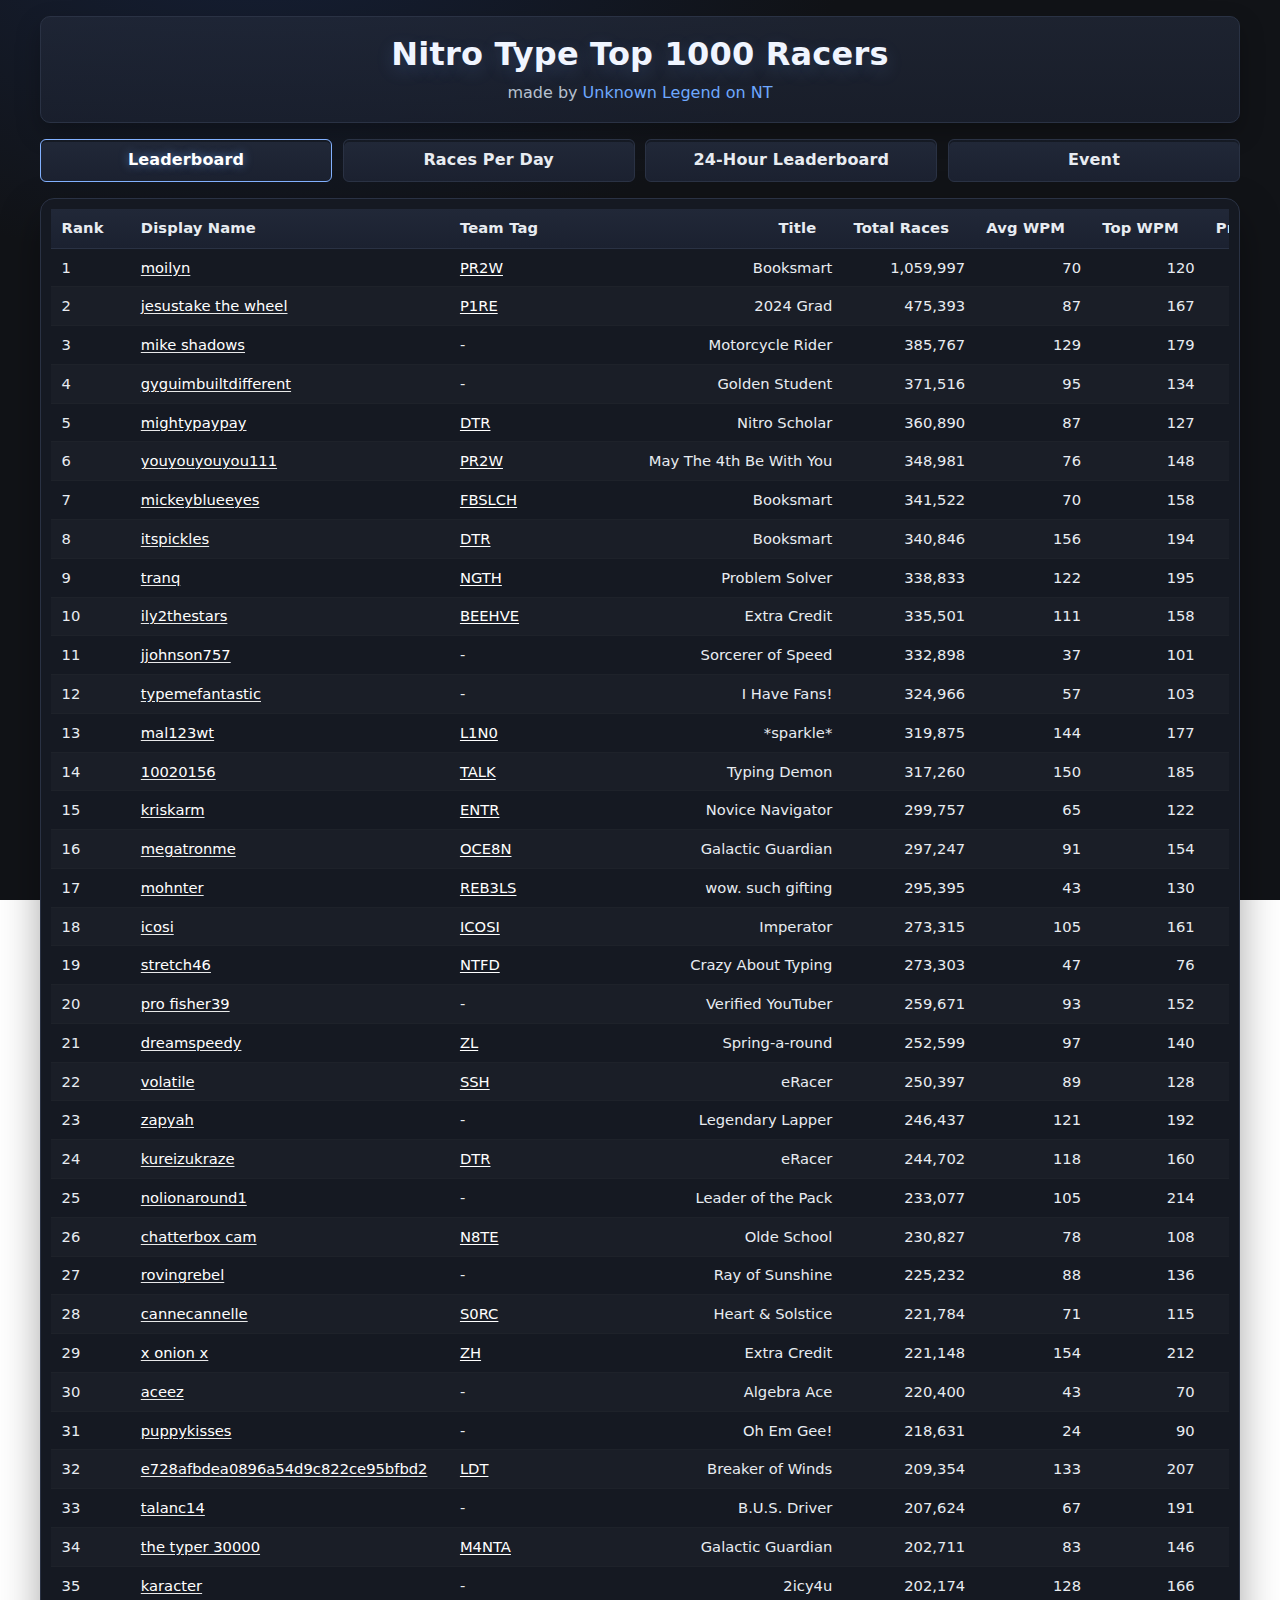
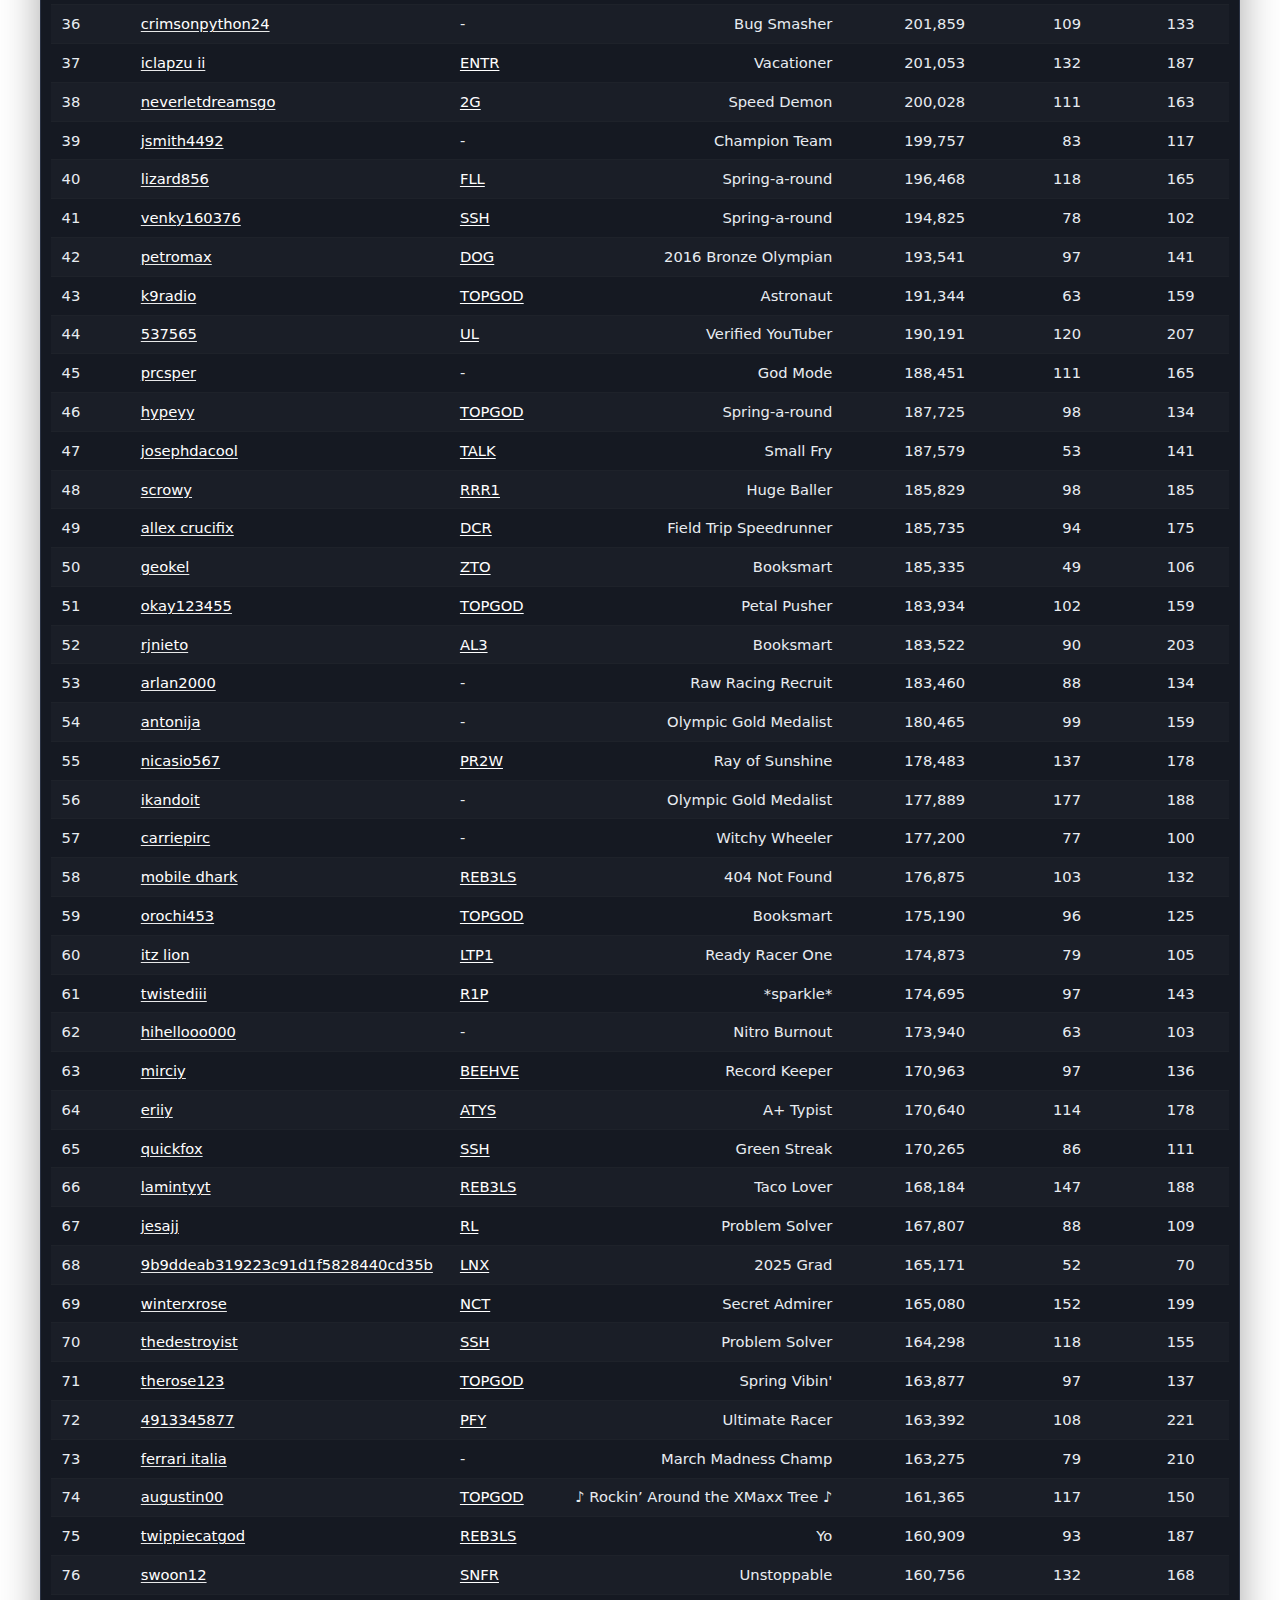
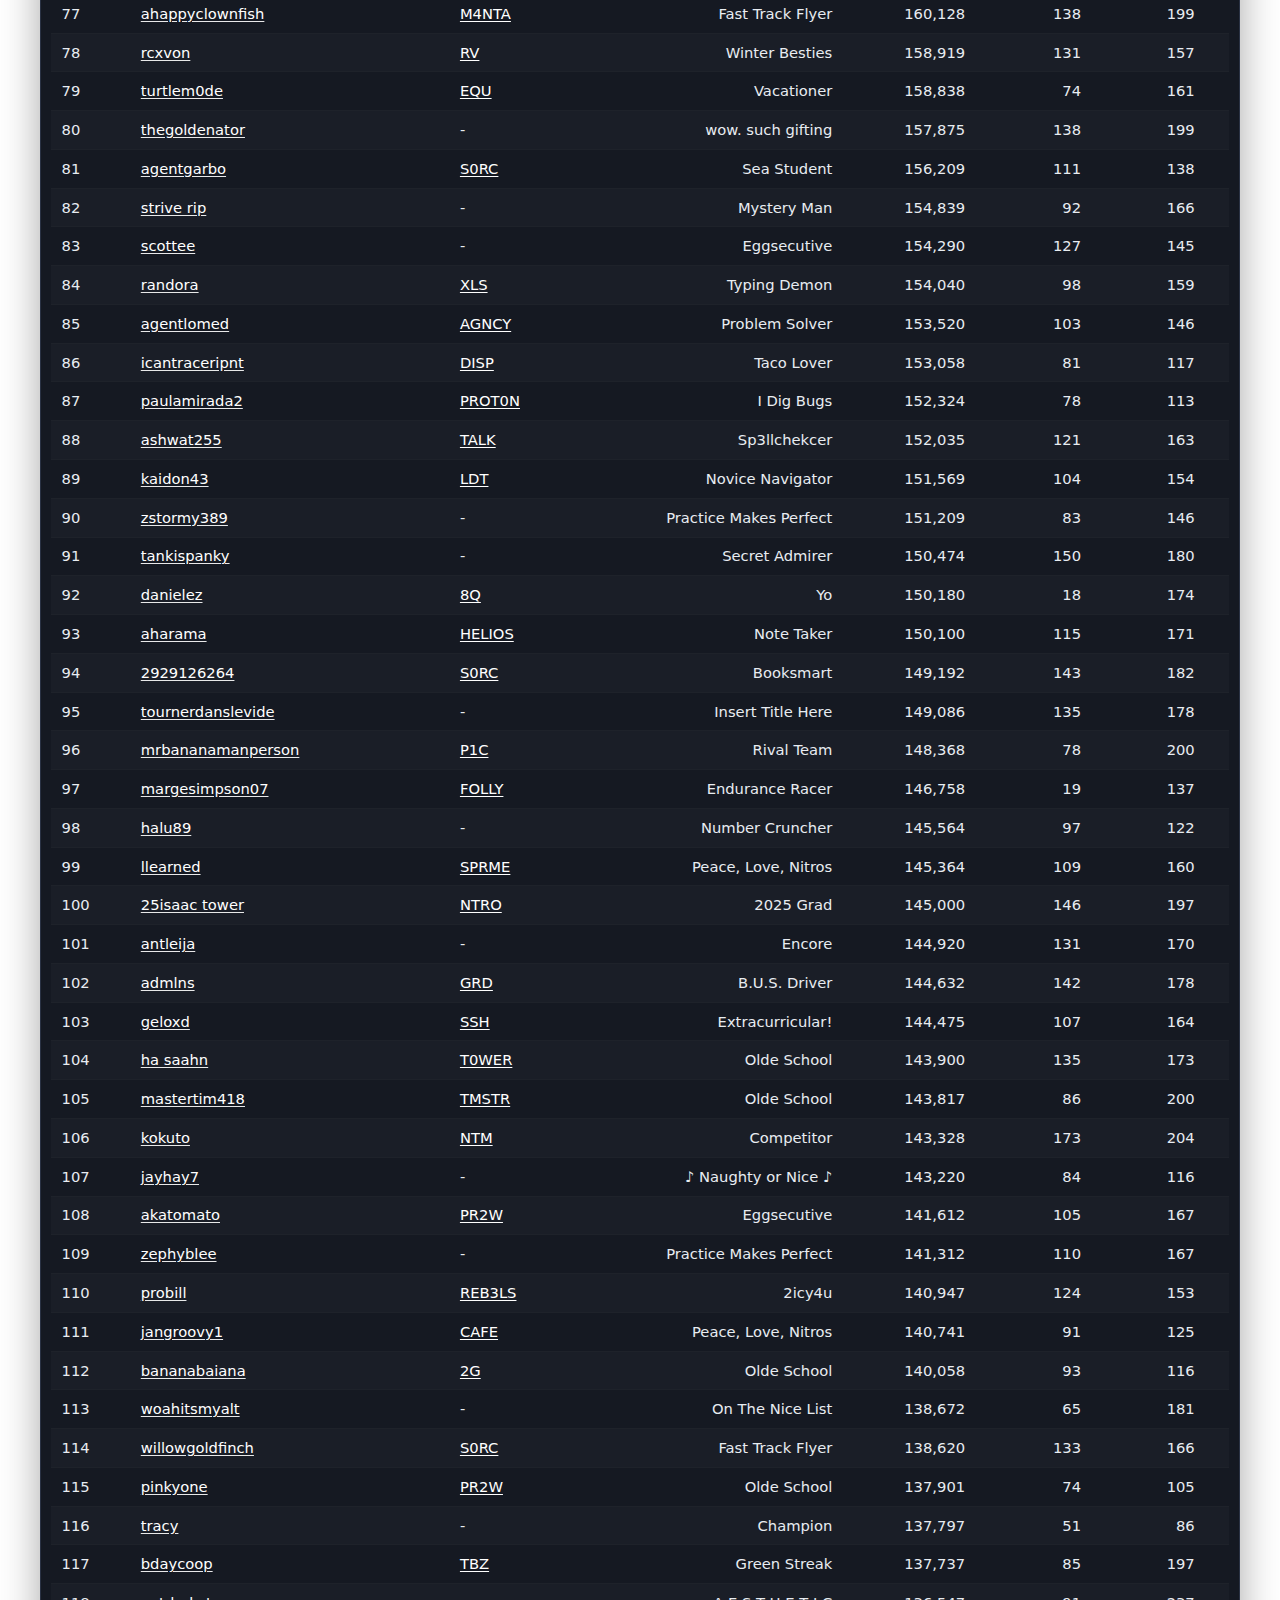
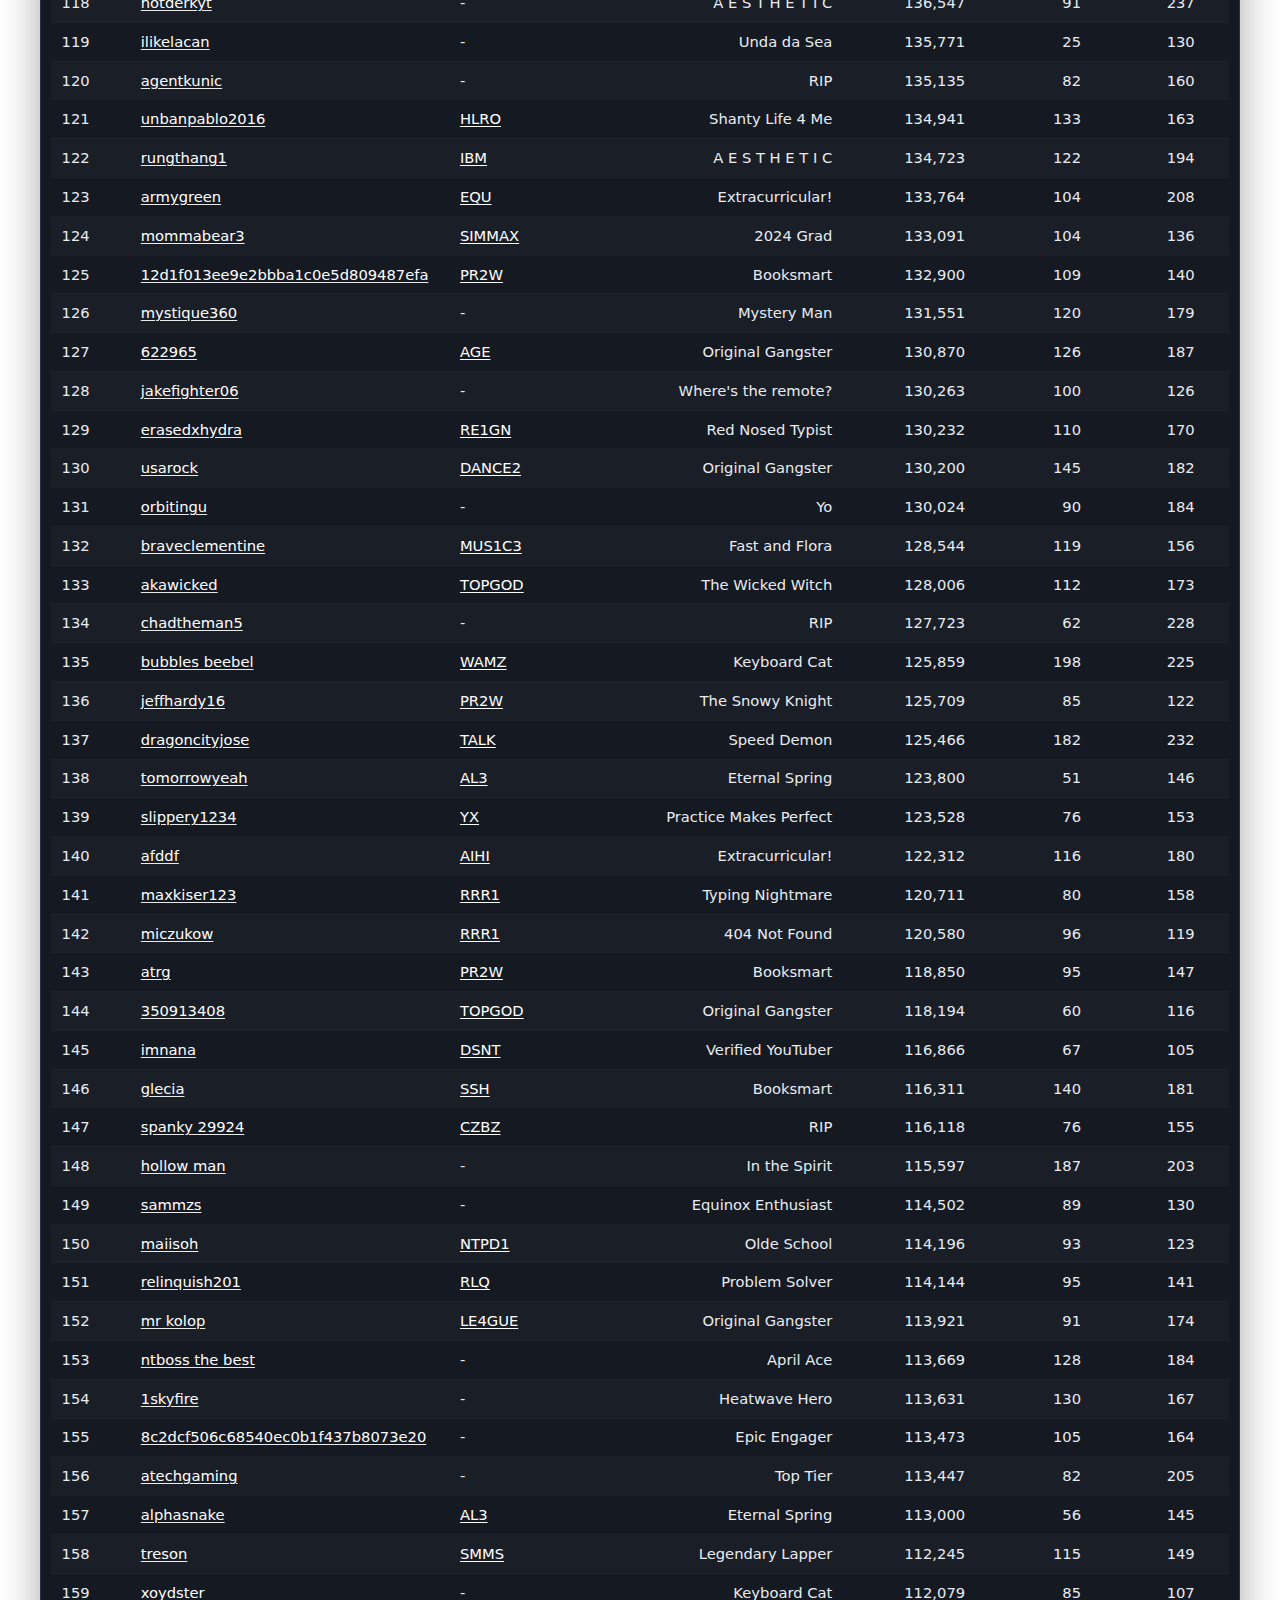
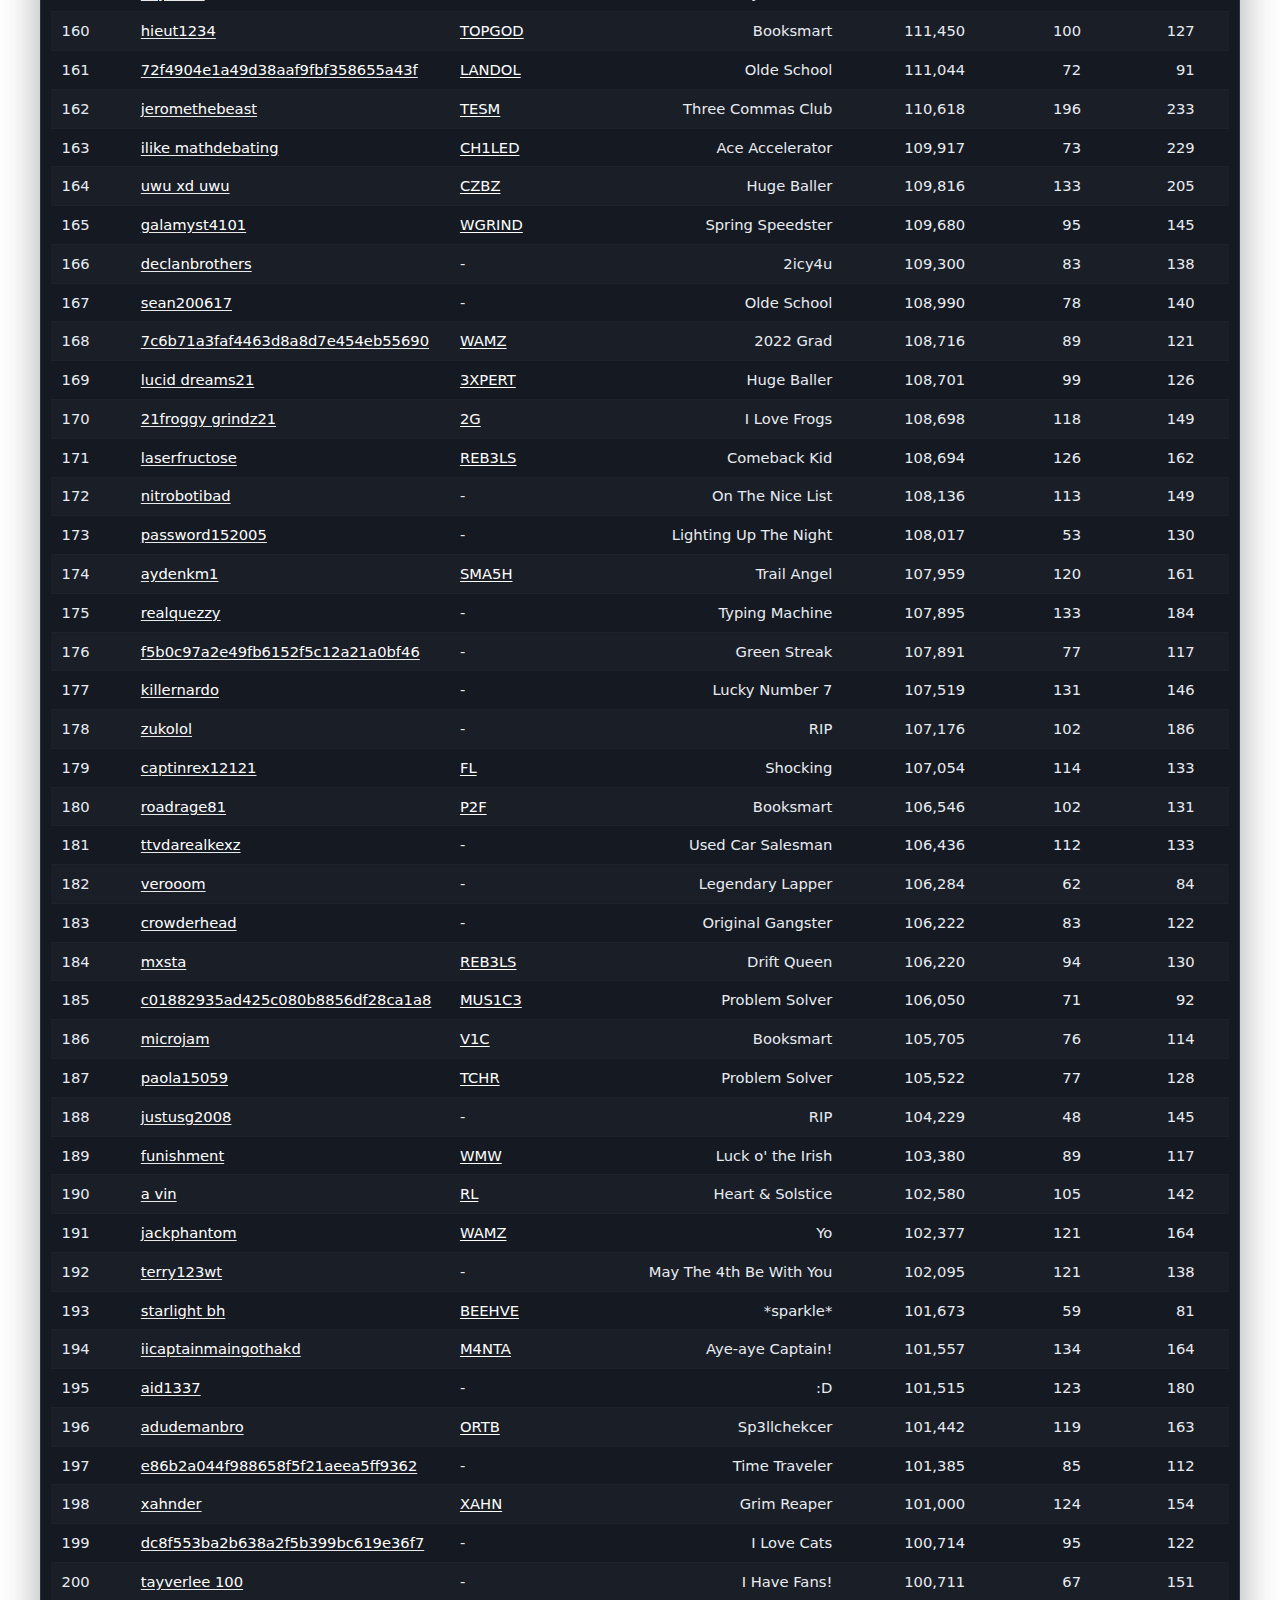
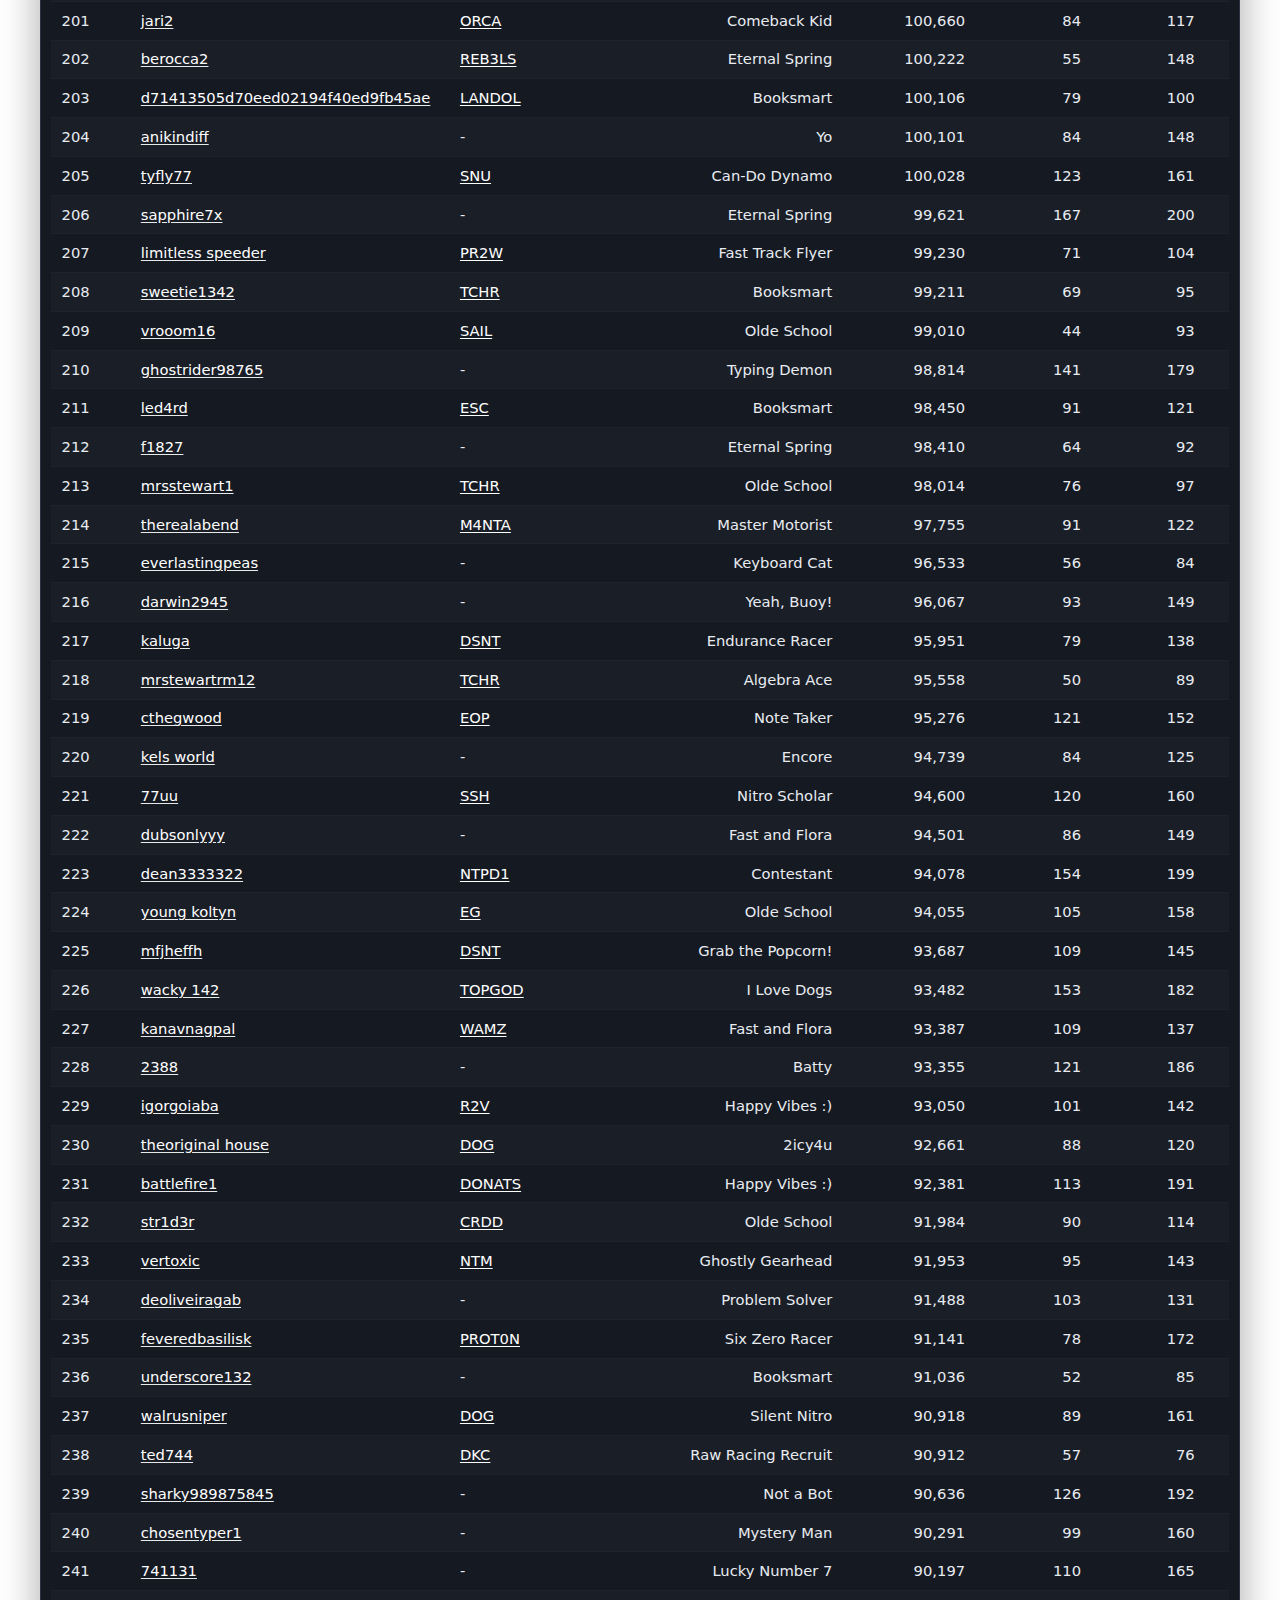
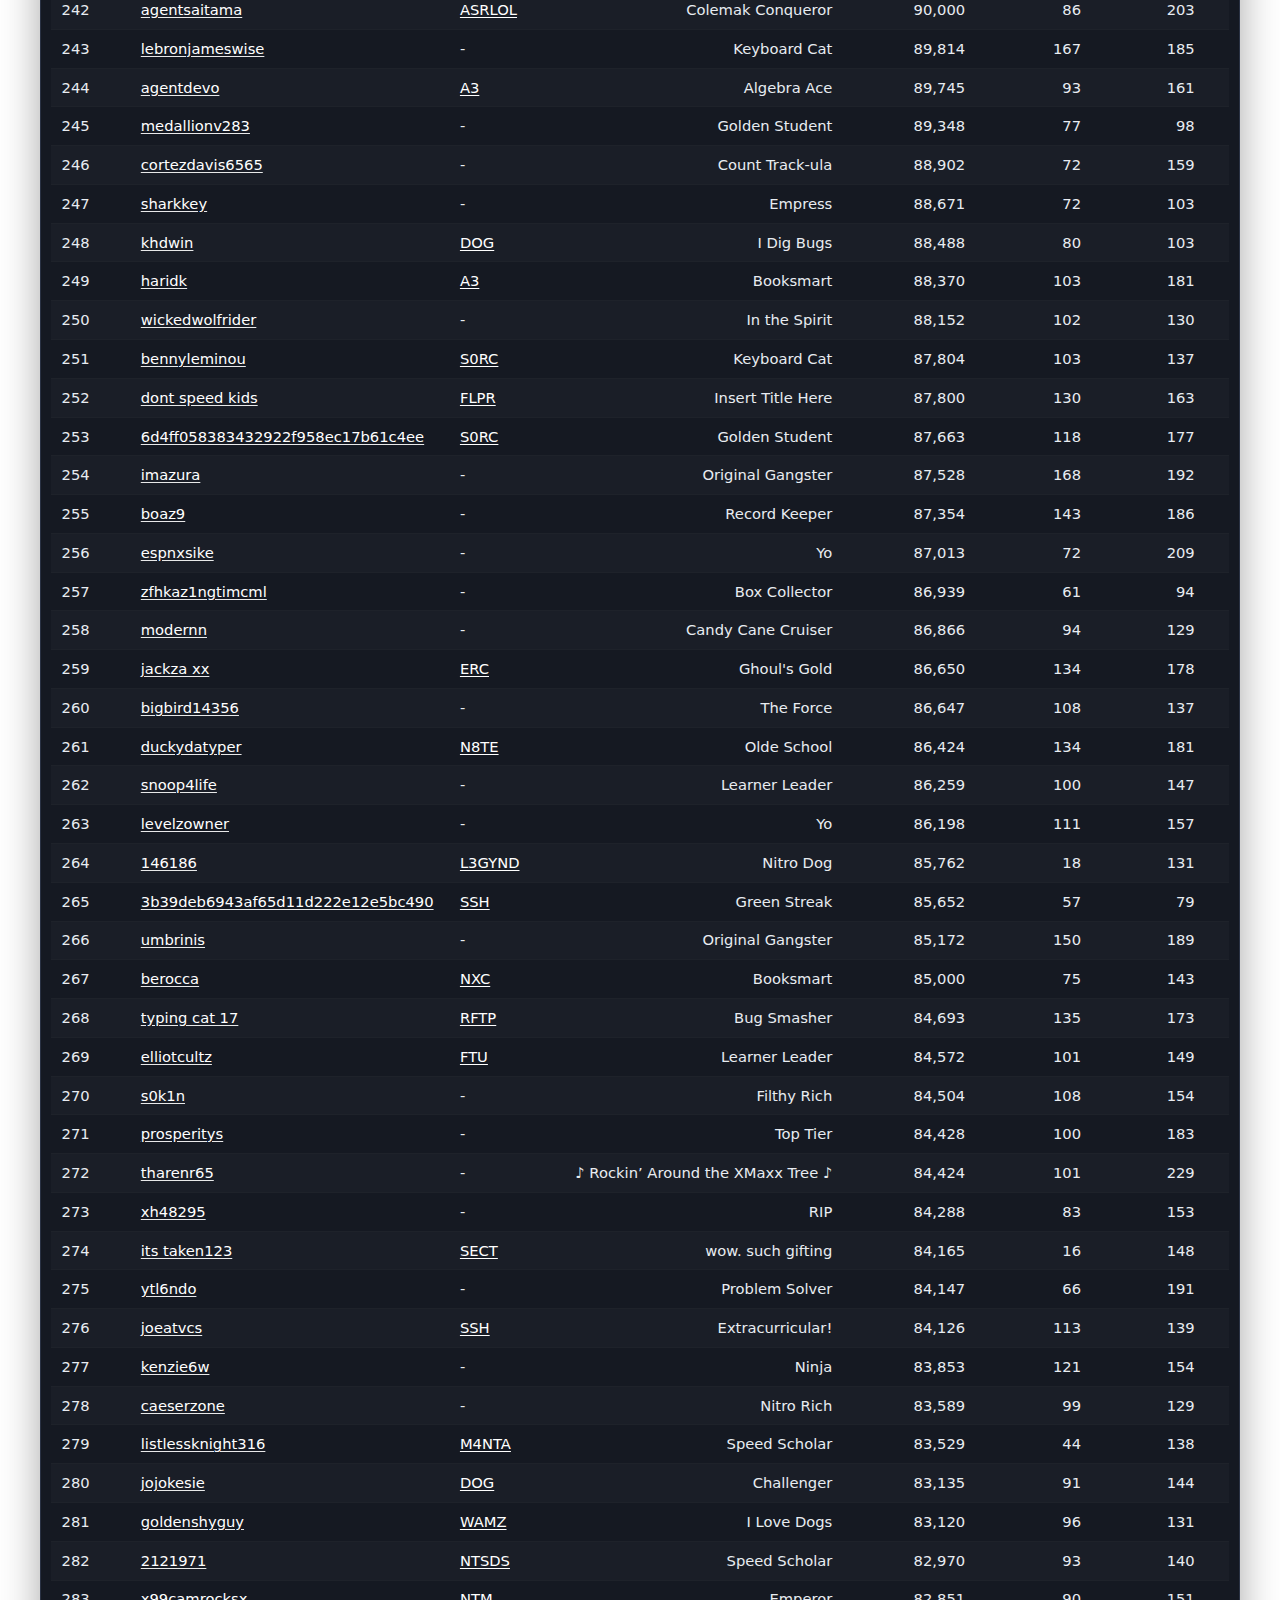
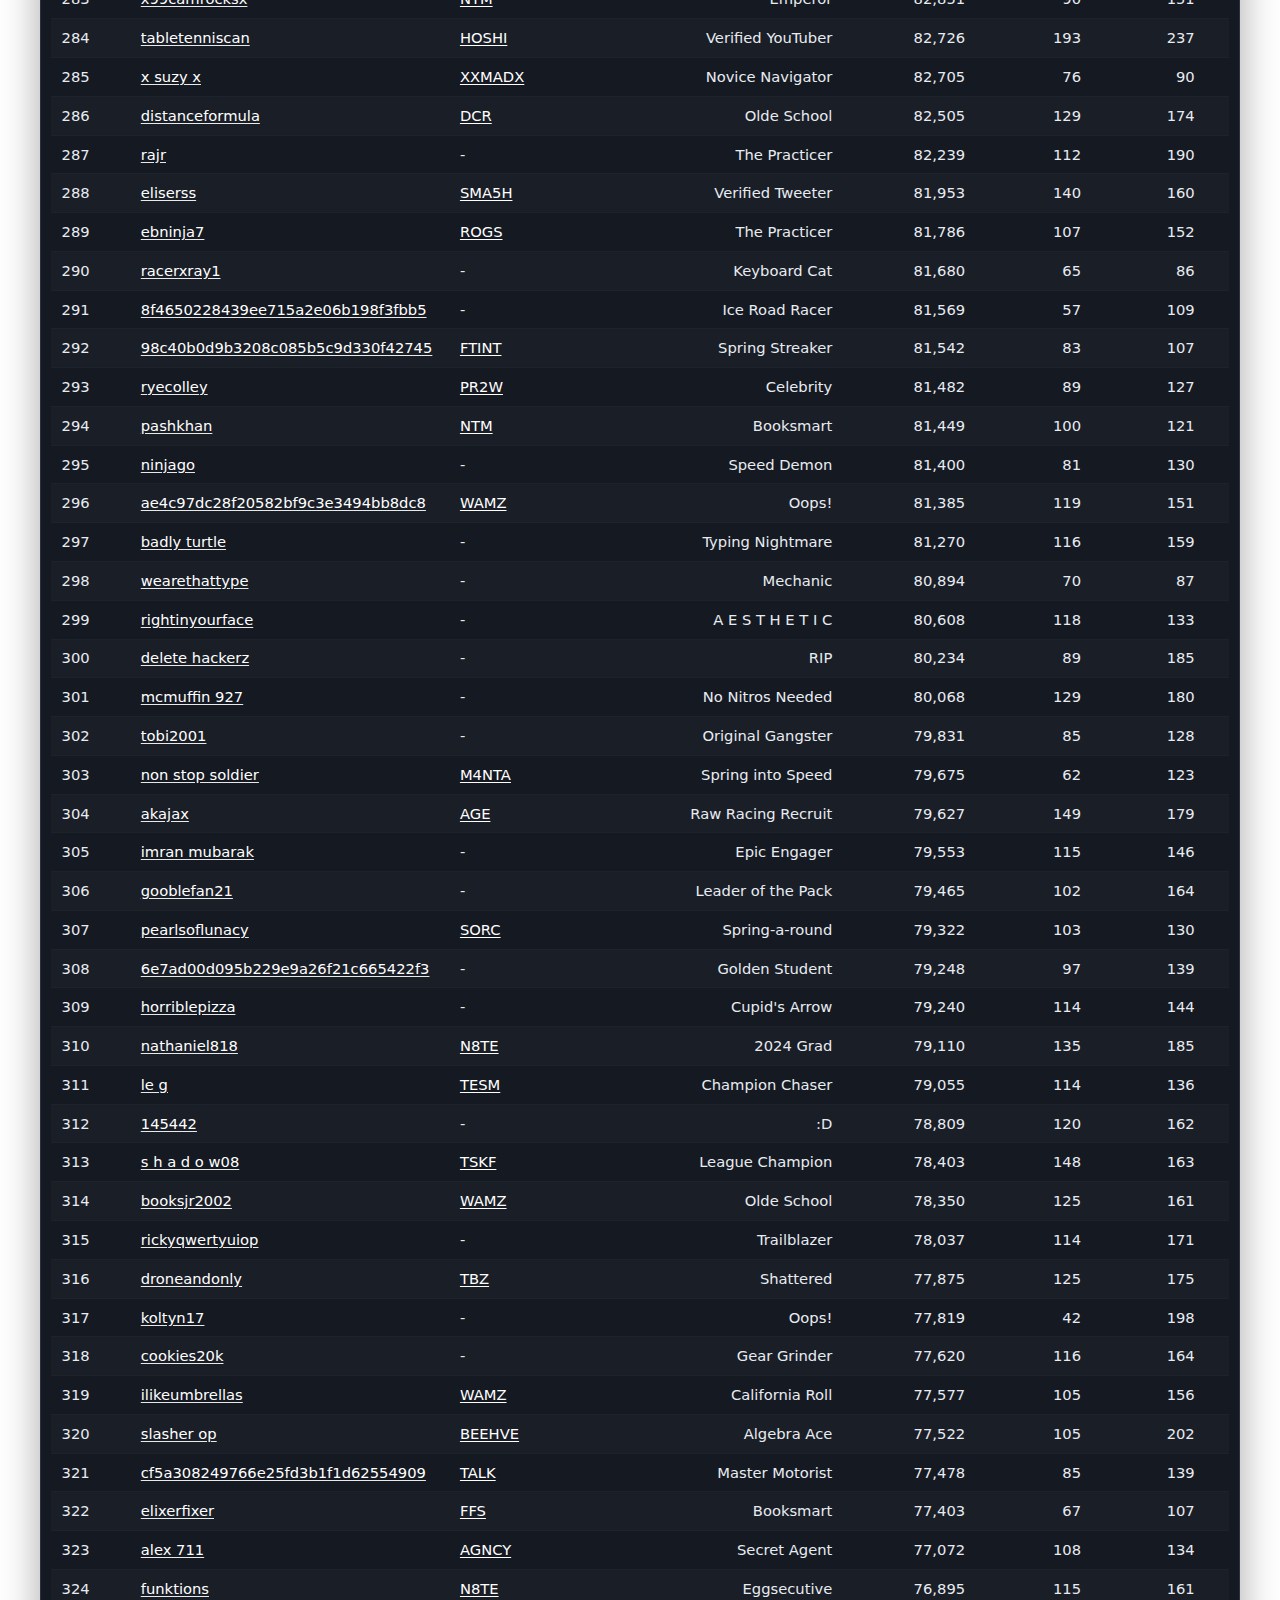
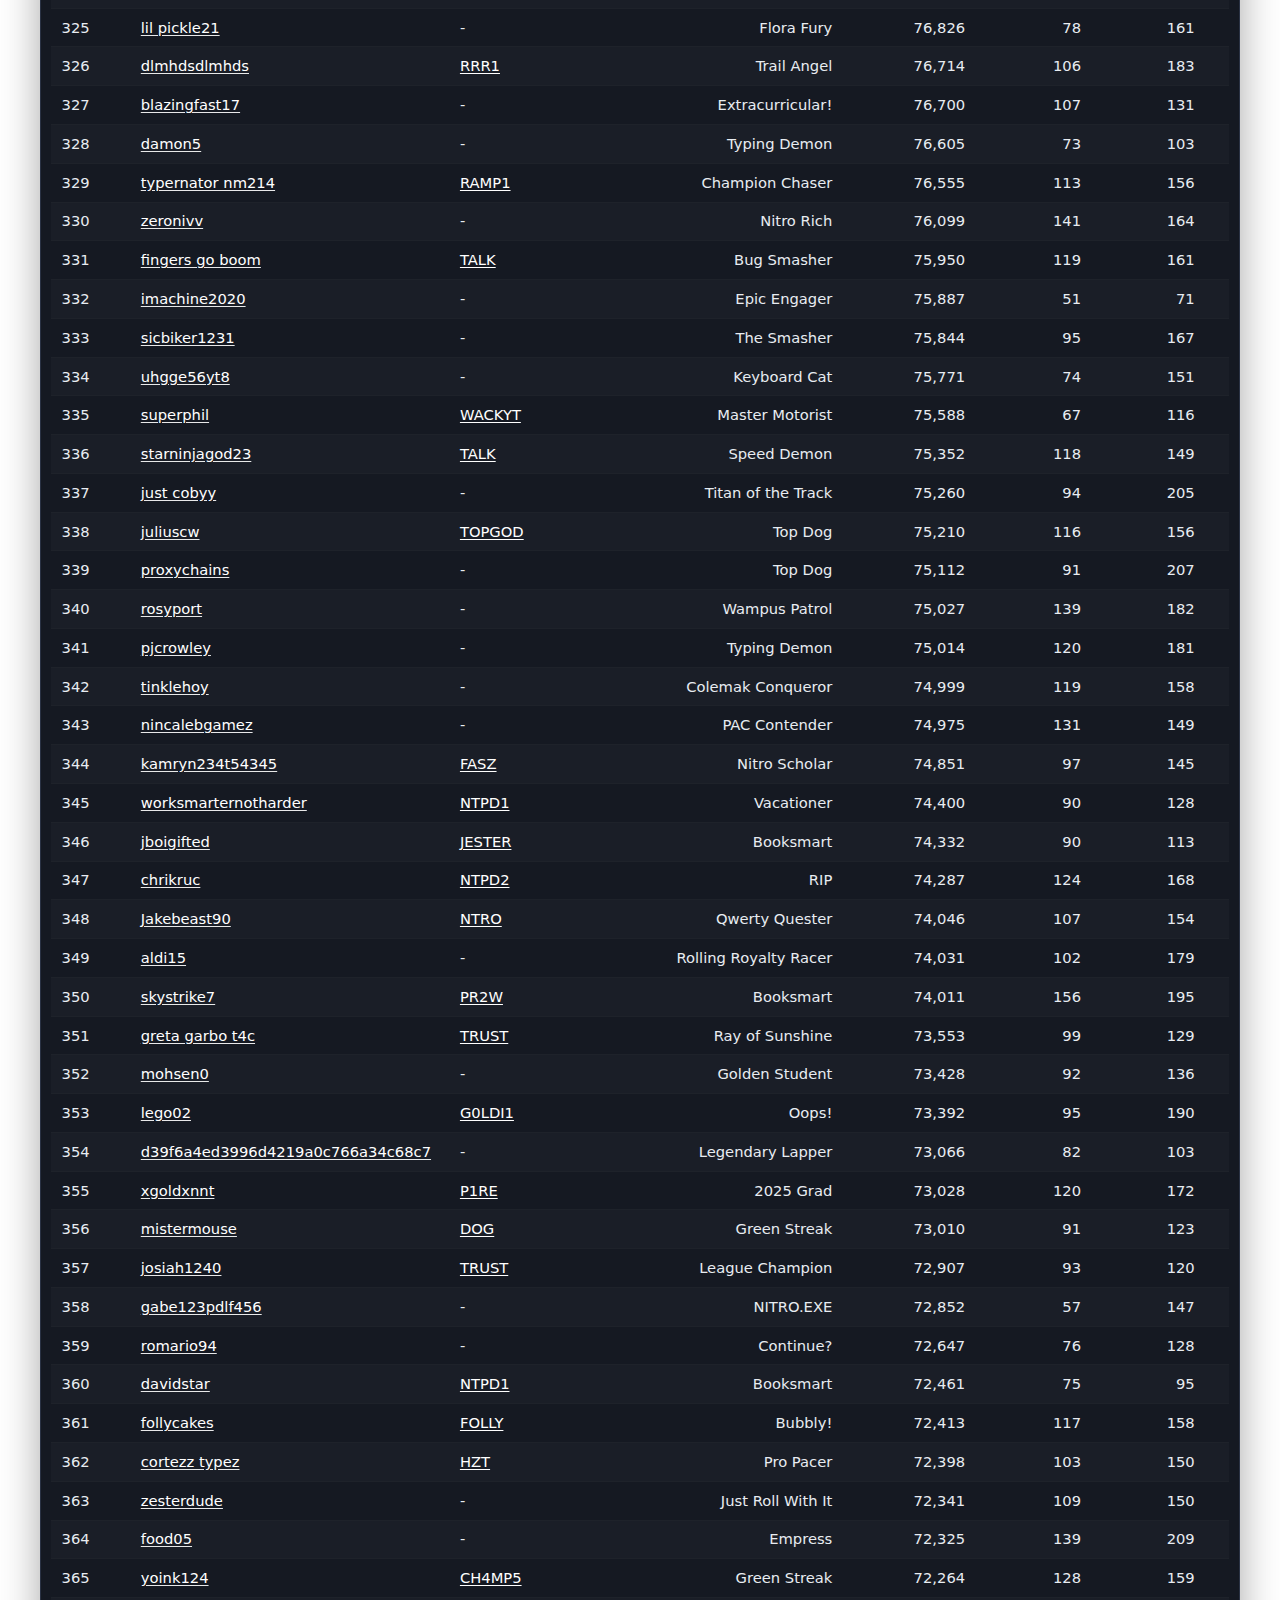
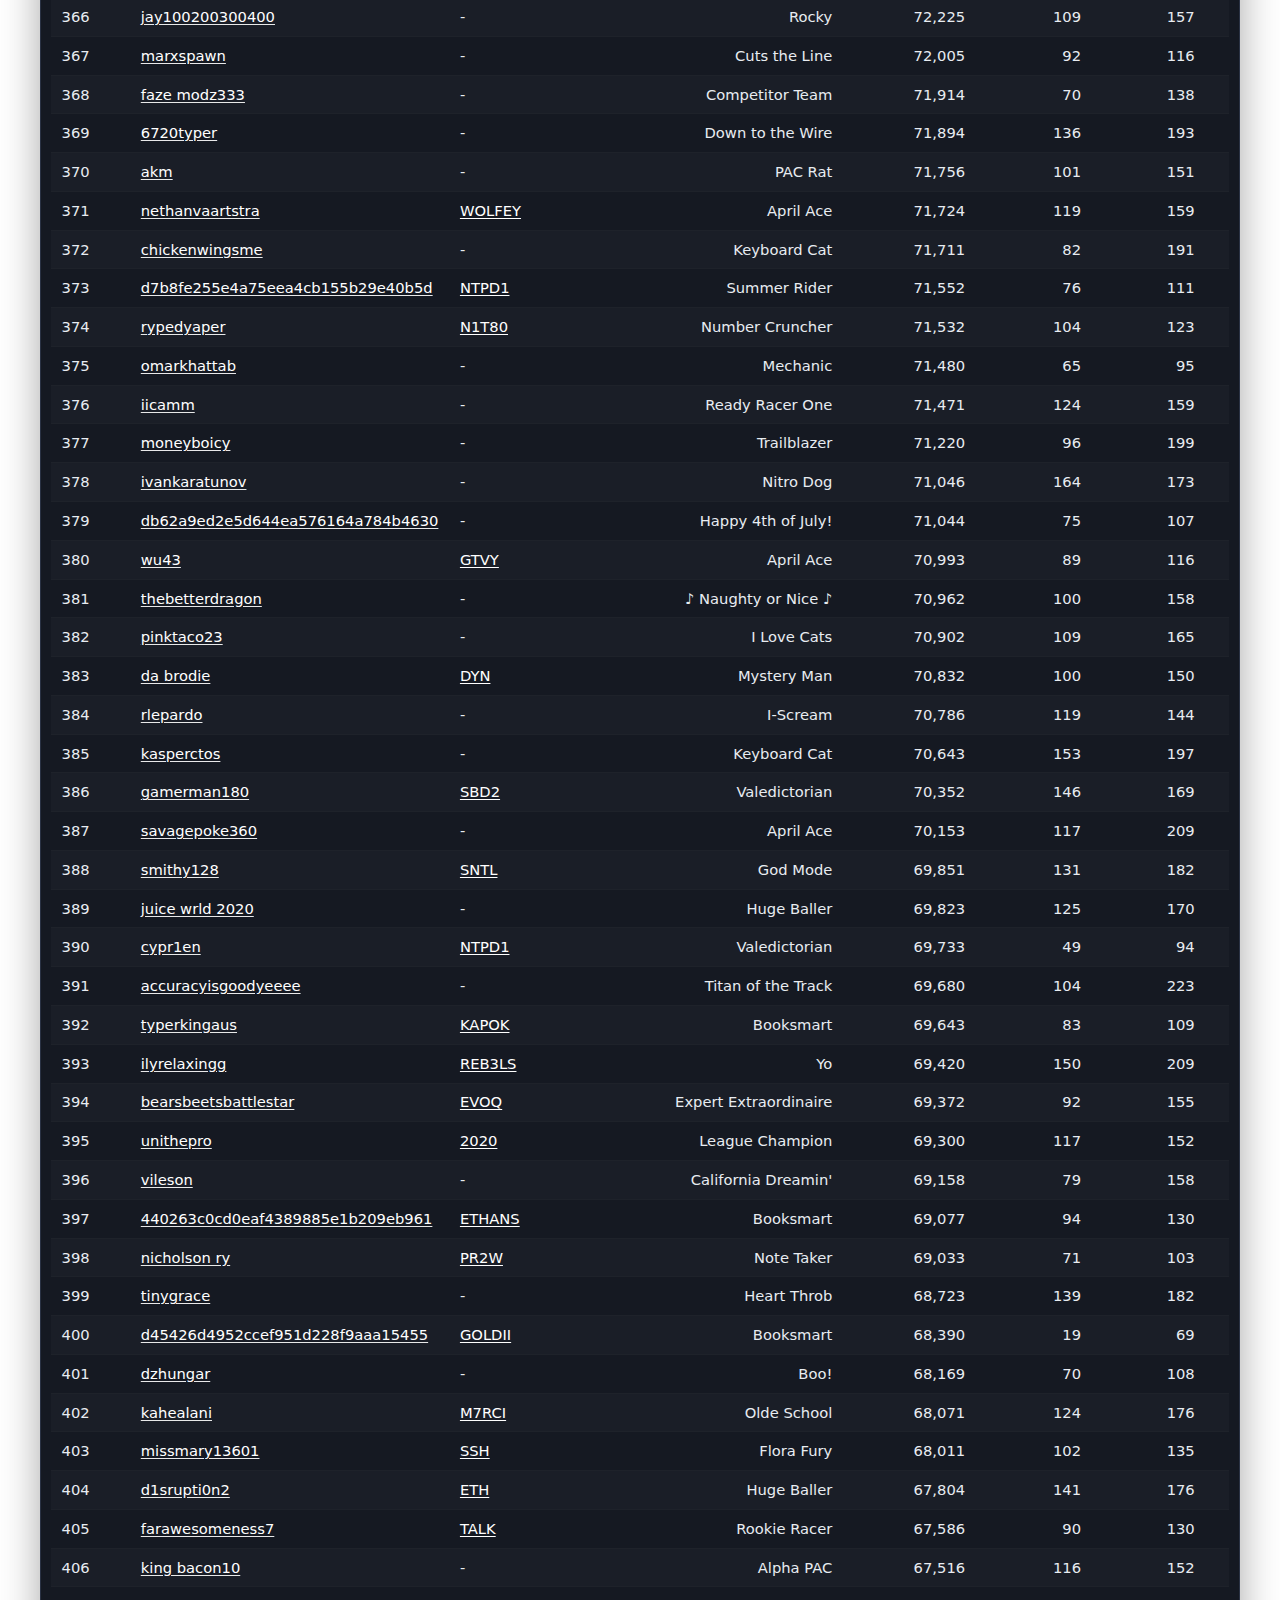
<file: index.html>
<!DOCTYPE html>
<html lang="en">
<head>
  <meta charset="UTF-8" />
  <title>Nitro Type Top 1000 Racers</title>

  <style>
    /* Nitro Type Leaderboard — Dark, fast, responsive */

    :root {
      --bg: #111317;
      --surface: #151922;
      --surface-2: #1b2130;
      --surface-3: #212838;
      --text: #e8ecf1;
      --text-dim: #b5c0cf;
      --muted: #8b9ab3;
      --accent: #6ea8fe;
      --accent-2: #8fdaff;
      --good: #37d67a;
      --warn: #ffb020;
      --bad: #ff5c5c;
      --border: #2a3244;
      --shadow: rgba(0,0,0,0.35);
      --focus: #82b1ff;

      --radius-sm: 6px;
      --radius-md: 10px;
      --radius-lg: 14px;

      --pad-1: 0.4rem;
      --pad-2: 0.66rem;
      --pad-3: 1rem;

      --font: ui-sans-serif, system-ui, -apple-system, Segoe UI, Roboto, Helvetica, Arial, "Apple Color Emoji", "Segoe UI Emoji";
      --mono: ui-monospace, SFMono-Regular, Menlo, Monaco, Consolas, "Liberation Mono", "Courier New", monospace;
    }

    /* Base */
    *,
    *::before,
    *::after { box-sizing: border-box; }
    html, body { height: 100%; }
    body {
      margin: 0;
      font-family: var(--font);
      background: radial-gradient(1000px 600px at 20% -10%, #162037 0%, var(--bg) 60%) no-repeat fixed;
      color: var(--text);
      line-height: 1.35;
      -webkit-font-smoothing: antialiased;
      -moz-osx-font-smoothing: grayscale;
      padding: var(--pad-3);
    }

    /* Header */
    header {
      text-align: center;
      padding: 16px 12px;
      margin: 0 auto var(--pad-3);
      max-width: 1200px;
      background: linear-gradient(180deg, rgba(33,40,56,0.75), rgba(27,33,48,0.75));
      border: 1px solid var(--border);
      border-radius: var(--radius-md);
      box-shadow: 0 10px 24px rgba(0,0,0,0.25);
    }
    header h1 {
      margin: 0 0 6px;
      font-weight: 800;
      letter-spacing: 0.2px;
      color: #f0f5ff;
      text-shadow: 0 6px 18px rgba(110,168,254,0.18);
    }
    header p { margin: 2px 0; color: var(--text-dim); }
    header a { color: var(--accent); text-decoration: none; }
    header a:hover { color: var(--accent-2); }

    /* Tabs */
    .tabs {
      display: grid;
      grid-template-columns: repeat(4, minmax(140px, 1fr));
      gap: var(--pad-2);
      align-items: stretch;
      margin: 0 auto var(--pad-3);
      max-width: 1200px;
      overflow-x: auto;
      -webkit-overflow-scrolling: touch;
    }
    .tabs .tab {
      background: linear-gradient(180deg, var(--surface-3), var(--surface-2));
      color: var(--text);
      border: 1px solid var(--border);
      border-radius: var(--radius-sm);
      padding: 0.6rem 0.8rem;
      text-align: center;
      font-weight: 700;
      letter-spacing: 0.15px;
      cursor: pointer;
      user-select: none;
      transition: transform .04s ease, box-shadow .15s ease, border-color .15s ease;
      box-shadow: 0 2px 0 var(--shadow) inset, 0 0 0 rgba(0,0,0,0);
      white-space: nowrap;
    }
    .tabs .tab:hover {
      transform: translateY(-1px);
      box-shadow: 0 6px 16px rgba(0,0,0,0.35), 0 0 0 1px rgba(255,255,255,0.03) inset;
    }
    .tabs .tab.active {
      color: #ffffff;
      border-color: var(--focus);
      text-shadow: 0 0 10px rgba(110,168,254,0.6);
    }

    /* Sections */
    .table-container {
      display: none;
      background: var(--surface);
      border: 1px solid var(--border);
      border-radius: var(--radius-lg);
      padding: 10px;
      margin: 0 auto 40px;
      max-width: 1200px;
      overflow: visible;
      box-shadow: 0 18px 40px rgba(0,0,0,0.35);
    }
    .table-container.active { display: block; }

    /* Table scroller for wide tables */
    .table-scroller {
      overflow-x: auto;
      -webkit-overflow-scrolling: touch;
    }
    .table-scroller table {
      min-width: max-content;
    }

    /* Tables */
    table {
      width: 100%;
      border-collapse: collapse;
      border-spacing: 0;
      font-size: 0.92rem;
    }
    thead th {
      position: sticky;
      top: 0;
      z-index: 2;
      background: linear-gradient(180deg, var(--surface-3), var(--surface-2));
      color: var(--text);
      font-weight: 700;
      letter-spacing: 0.15px;
      padding: 0.6rem 0.66rem;
      border-bottom: 1px solid var(--border);
      white-space: nowrap;
      cursor: pointer;
      user-select: none;
      text-align: right;
      font-variant-numeric: tabular-nums;
      font-feature-settings: "tnum";
    }
    thead th.asc,
    thead th.desc {
      color: #ffffff;
      text-shadow: 0 0 10px rgba(110,168,254,0.6);
    }

    /* Sort arrows */
    thead th::after {
      content: '';
      display: inline-block;
      margin-left: 6px;
      width: 0;
      height: 0;
      vertical-align: middle;
      border-left: 5px solid transparent;
      border-right: 5px solid transparent;
    }
    thead th.asc::after { border-bottom: 7px solid var(--accent); }
    thead th.desc::after { border-top: 7px solid var(--accent); }

    thead th:first-child,
    thead th:nth-child(2),
    thead th:nth-child(3) { text-align: left; }

    tbody td {
      padding: 0.56rem 0.66rem;
      border-bottom: 1px solid rgba(255,255,255,0.04);
      color: var(--text);
      text-align: right;
      white-space: nowrap;
      overflow: hidden;
      text-overflow: ellipsis;
      font-variant-numeric: tabular-nums;
      font-feature-settings: "tnum";
    }
    tbody tr:nth-child(even) { background: rgba(255,255,255,0.025); }
    tbody tr:hover { background: linear-gradient(90deg, rgba(110,168,254,0.08), rgba(110,168,254,0)); }
    tbody td:first-child,
    tbody td:nth-child(2),
    tbody td:nth-child(3) { text-align: left; }

    /* Link utilities (white underline) */
    a.link-quiet, a.link-quiet:visited {
      color: #fff;
      text-decoration: underline;
      text-decoration-color: rgba(255,255,255,0.9);
      text-underline-offset: 2px;
    }
    a.link-quiet:hover { text-decoration-color: #fff; }
    a.tag-link, a.tag-link:visited {
      color: #fff;
      text-decoration: underline;
      text-underline-offset: 2px;
    }
    a.tag-link:hover { text-decoration-color: #fff; }

    /* Notes */
    .note {
      color: #e8ecf1;
      font-size: 0.95rem;
      text-align: center;
      margin: 6px 0 10px;
    }
    .hidden { display: none !important; }

    /* Responsive stacked cards */
    @media (max-width: 900px) {
      table, thead, tbody, th, td, tr { display: block; }
      thead { display: none; }
      tr { margin-bottom: 15px; }
      td {
        display: flex;
        justify-content: space-between;
        align-items: center;
        padding: 8px 12px;
      }
      td::before {
        content: attr(data-label);
        flex: 1 1 40%;
        color: var(--text-dim);
        font-weight: 700;
        text-transform: uppercase;
      }
      td span, td a, td div {
        flex: 1 1 60%;
        text-align: right;
      }
    }

    /* A11y */
    :focus-visible {
      outline: 3px solid rgba(130,177,255,0.35);
      outline-offset: 2px;
      border-radius: 8px;
    }
    @media (prefers-reduced-motion: reduce) { * { transition: none !important; } }

    /* Scrollbar (WebKit) */
    ::-webkit-scrollbar { height: 12px; width: 12px; }
    ::-webkit-scrollbar-track { background: var(--surface); }
    ::-webkit-scrollbar-thumb {
      background: linear-gradient(180deg, #3a4560, #2b344a);
      border-radius: 10px;
      border: 2px solid var(--surface);
    }
    ::-webkit-scrollbar-thumb:hover {
      background: linear-gradient(180deg, #4b5a7c, #37415a);
    }
  </style>
</head>

<body>
  <header>
    <h1>Nitro Type Top 1000 Racers</h1>
    <p>
     made by
<a href="https://www.nitrotype.com/racer/ea5660564025a7618977bd35a6ceac78" target="_blank">
  Unknown Legend on NT
</a>
    </p>
  
  </header>

  <div class="tabs">
    <div class="tab active" data-target="leaderboardSection">Leaderboard</div>
    <div class="tab" data-target="racesPerDaySection">Races Per Day</div>
    <div class="tab" data-target="changes24Section">24-Hour Leaderboard</div>
    <div class="tab" data-target="eventSection">Event</div>
  </div>

  <!-- Leaderboard -->
  <section id="leaderboardSection" class="table-container active">
    <div class="table-scroller">
      <table id="leaderboardTable">
        <thead>
          <tr>
            <th>Rank</th>
            <th>Display Name</th>
            <th>Team Tag</th>
            <th>Title</th>
            <th>Total Races</th>
            <th>Avg WPM</th>
            <th>Top WPM</th>
            <th>Profile Views</th>
            <th>Member Since</th>
            <th>Garage Cars</th>
            <th>Nitros Used</th>
            <th>Longest Session</th>
            <th>League Tier</th>
          </tr>
        </thead>
        <tbody></tbody>
      </table>
    </div>
    <p class="note" id="leaderboardNote"></p>
  </section>

  <!-- Races Per Day -->
  <section id="racesPerDaySection" class="table-container">
    <div class="table-scroller">
      <table id="racesPerDayTable">
        <thead>
          <tr>
            <th>Rank</th>
            <th>Display Name</th>
            <th>Total Races</th>
            <th>Join Date</th>
            <th>Days Active</th>
            <th>Races / Day</th>
          </tr>
        </thead>
        <tbody></tbody>
      </table>
    </div>
    <p class="note" id="rpdNote"></p>
  </section>

  <!-- 24-Hour Leaderboard -->
  <section id="changes24Section" class="table-container">
    <div class="table-scroller">
      <table id="changes24Table">
        <thead>
          <tr>
            <th>Rank</th>
            <th>Display Name</th>
            <th class="desc">Δ Total Races</th>
            <th>Δ Top WPM</th>
            <th>Δ Profile Views</th>
            <th>Δ Nitros Used</th>
          </tr>
        </thead>
        <tbody></tbody>
      </table>
    </div>
    <p class="note" id="dailyNote"></p>
  </section>

  <!-- Event -->
  <section id="eventSection" class="table-container">
    <div class="note" id="eventInfo">Event metrics combine API_before/now and Before/After profile snapshots. Typed/errs are used for accuracy and points but not displayed.</div>
    <div class="note" id="eventStatus"></div>
    <div class="table-scroller">
      <table id="eventTable">
        <thead>
          <tr>
            <th>Rank</th>
            <th>Display Name</th>
            <th>Team Tag</th>
            <th class="desc">Δ Total Races</th>
            <th>Avg WPM</th>
            <th>Avg Accuracy</th>
            <th>Avg Points</th>
            <th>Δ Nitros Used</th>
          </tr>
        </thead>
        <tbody></tbody>
      </table>
    </div>
  </section>

  <script>
document.addEventListener('DOMContentLoaded', () => {
  // -----------------------------
  // Constants and configuration
  // -----------------------------
  const MAX_24H_RACES = 2600;          // anomaly cutoff for 24h diffs
  const SECONDS_PER_RACE = 28.47;      // assumed average race duration (s)
  const WPM_METHOD = 'typed';          // 'typed' | 'weighted' | 'current'
  const WPM_RESET_THRESHOLD = 169.6741;     // cap: reset event WPM to API avgWpm if above this
  const EVENT_DEFAULT_SORT = 'totalPoints'; // default sort for Event table
  const EVENT_FILES = {
    apiBefore: 'API_before.ndjson',     // NDJSON lines (API snapshot before)
    apiNow: 'API_now.ndjson',           // NDJSON lines (API snapshot after)
    dataBefore: 'BeforeEventData.json', // Profile snapshot before (Data)
    dataNow: 'AfterEventData.json'      // Profile snapshot after (Data)
  };

  // -----------------------------
  // Remove legacy "Total Points" tab/section and enforce Event header
  // -----------------------------
  removeTotalPointsSectionIfPresent();
  ensureEventHeaderExact(); // ensures exact column order for Event table THEAD

  // -----------------------------
  // Tabs
  // -----------------------------
  const tabs = document.querySelectorAll('.tabs .tab');
  const sections = document.querySelectorAll('.table-container');
  tabs.forEach(tab => {
    tab.addEventListener('click', () => {
      tabs.forEach(t => t.classList.remove('active'));
      sections.forEach(s => s.classList.remove('active'));
      tab.classList.add('active');
      const targetId = tab.dataset.target;
      const section = document.getElementById(targetId);
      if (section) section.classList.add('active');
    });
  });

  // -----------------------------
  // Main snapshots (current/previous)
  // -----------------------------
  Promise.all([
    fetchJSONFlexible('sample_data.json'),            // current data (Data)
    fetchJSONFlexible('sample_data_prev.json', true)  // previous data (optional)
  ])
  .then(([curData, prevData]) => {
    const cur = normalizeData(curData);
    const prev = normalizeData(prevData);

    // Update last updated if provided
    if (cur.updatedAt) {
      const el = document.getElementById('lastUpdated');
      if (el) {
        const when = new Date(cur.updatedAt);
        el.textContent = isNaN(when.getTime())
          ? `Last updated: ${cur.updatedAt}`
          : `Last updated: ${when.toLocaleString()}`;
      }
    }

    // Leaderboard
    renderLeaderboard(cur.racers);
    enableSorting('leaderboardTable');

    // Races per day
    renderRacesPerDay(cur.racers);
    enableSorting('racesPerDayTable');

    // 24-hour deltas (Data current vs previous)
    const prevMap = new Map((prev.racers || []).map(r => [String(r.username || '').toLowerCase(), r]));
    renderChanges24(cur.racers, prevMap);
    enableSorting('changes24Table');

    // Event (four-file pipeline)
    initEventTab();
  })
  .catch(err => {
    console.error('Failed loading main snapshots:', err);
    const msg = document.createElement('p');
    msg.textContent = 'Error loading main snapshots – check console.';
    msg.style.color = '#ff5c5c';
    msg.style.textAlign = 'center';
    document.body.appendChild(msg);
    initEventTab(); // still try event tab
  });

  // -----------------------------
  // Event initialization (single merged Event table)
  // -----------------------------
  function initEventTab() {
    loadEventFourFiles(EVENT_FILES)
      .then(result => {
        if (!result) {
          clearEventTable();
          setEventStatus('No event data available.');
          return;
        }
        const { rows, beforeCount, nowCount } = result;
        if (!rows || rows.length === 0) {
          clearEventTable();
          setEventStatus(`Loaded ${beforeCount.toLocaleString()} (before API) and ${nowCount.toLocaleString()} (now API); 0 racers with Δ races > 0.`);
          return;
        }

        // Default sort for event table (pre-render)
        const sorted = [...rows].sort((a, b) => {
          if (EVENT_DEFAULT_SORT === 'totalPoints') {
            const av = Number.isFinite(a.totalPoints) ? a.totalPoints : -Infinity;
            const bv = Number.isFinite(b.totalPoints) ? b.totalPoints : -Infinity;
            if (bv !== av) return bv - av;
            if (b.dRaces !== a.dRaces) return b.dRaces - a.dRaces;
            const aw = Number.isFinite(a.wpm) ? a.wpm : -Infinity;
            const bw = Number.isFinite(b.wpm) ? b.wpm : -Infinity;
            return bw - aw;
          } else {
            if (b.dRaces !== a.dRaces) return b.dRaces - a.dRaces;
            const av = Number.isFinite(a.totalPoints) ? a.totalPoints : -Infinity;
            const bv = Number.isFinite(b.totalPoints) ? b.totalPoints : -Infinity;
            if (bv !== av) return bv - av;
            const aw = Number.isFinite(a.wpm) ? a.wpm : -Infinity;
            const bw = Number.isFinite(b.wpm) ? b.wpm : -Infinity;
            return bw - aw;
          }
        });

        // Render Event table (merged with Total Points)
        renderEventComputed(sorted);
        enableSorting('eventTable');
        setEventStatus(`Loaded ${beforeCount.toLocaleString()} (before API) and ${nowCount.toLocaleString()} (now API); ${rows.length.toLocaleString()} racers with Δ races > 0.`);
      })
      .catch(err => {
        console.error('Event computation error:', err);
        clearEventTable();
        setEventStatus('Error loading event data.');
      });
  }

  // -----------------------------
  // Flexible fetch: JSON or NDJSON (including jammed `}{`)
  // -----------------------------
  async function fetchJSONFlexible(url, allowEmpty = false) {
    try {
      const res = await fetch(url, { cache: 'no-store' });
      if (!res.ok) {
        if (allowEmpty && (res.status === 404 || res.status === 204)) {
          return { racers: [] };
        }
        throw new Error(`${url}: HTTP ${res.status} ${res.statusText}`);
      }

      const text = (await res.text()).trim();
      if (!text) {
        return allowEmpty ? { racers: [] } : JSON.parse(''); // force catch below
      }

      // Try as single JSON first
      try {
        return JSON.parse(text);
      } catch {
        // Fall through to NDJSON
      }

      // Normalize jammed objects into line-delimited
      const normalized = text.replace(/}\s*{/g, '}\n{');
      const lines = normalized
        .split(/\r?\n/)
        .map(l => l.trim())
        .filter(Boolean);

      const arr = [];
      for (const line of lines) {
        try {
          arr.push(JSON.parse(line));
        } catch {
          // skip malformed lines
        }
      }
      return arr;
    } catch (err) {
      if (allowEmpty) return { racers: [] };
      throw err;
    }
  }

  // -----------------------------
  // Normalize Data payload shape
  // -----------------------------
  function normalizeData(payload) {
    if (Array.isArray(payload)) return { updatedAt: null, racers: payload };
    if (payload && Array.isArray(payload.racers)) return { updatedAt: payload.updatedAt || null, racers: payload.racers };
    return { updatedAt: null, racers: [] };
  }

  // -----------------------------
  // Leaderboard render (Data current)
  // -----------------------------
  function renderLeaderboard(data) {
    const list = [...(data || [])].map(r => ({
      slug: String(r.username || ''),
      tag: String(r.tag || ''),
      display: String(r.title || ''),
      title: String(r.title || ''),
      racesPlayed: safeNumber(r.racesPlayed),
      avgSpeed: safeNumber(r.avgSpeed),
      highestSpeed: safeNumber(r.highestSpeed),
      profileViews: safeNumber(r.profileViews),
      joinDate: String(r.joinDate || ''),
      garageCars: safeNumber(r.garageCars),
      nitrosUsed: safeNumber(r.nitrosUsed),
      longestSession: safeNumber(r.longestSession),
      leagueTier: safeNumber(r.leagueTier)
    }));

    list.sort((a, b) => b.racesPlayed - a.racesPlayed);

    const tbody = document.querySelector('#leaderboardTable tbody');
    if (!tbody) return;
    tbody.innerHTML = '';
    const frag = document.createDocumentFragment();

    list.forEach((r, i) => {
      const tr = document.createElement('tr');
      const racerUrl = ntRacerURL(r.slug);
      const teamUrl = r.tag ? ntTeamURL(r.tag) : '#';
      tr.innerHTML = `
        <td data-label="Rank">${i + 1}</td>
        <td data-label="Display Name">
          <a class="link-quiet" href="${escapeAttr(racerUrl)}" target="_blank">${escapeHTML(prettyNameFromSlug(r.slug))}</a>
        </td>
        <td data-label="Team Tag">
          ${r.tag ? `<a class="tag-link" href="${escapeAttr(teamUrl)}" target="_blank">${escapeHTML(r.tag)}</a>` : '<span>-</span>'}
        </td>
        <td data-label="Title">${escapeHTML(r.title)}</td>
        <td data-label="Total Races">${r.racesPlayed.toLocaleString()}</td>
        <td data-label="Avg WPM">${r.avgSpeed.toLocaleString()}</td>
        <td data-label="Top WPM">${r.highestSpeed.toLocaleString()}</td>
        <td data-label="Profile Views">${r.profileViews.toLocaleString()}</td>
        <td data-label="Member Since">${escapeHTML(r.joinDate)}</td>
        <td data-label="Garage Cars">${r.garageCars.toLocaleString()}</td>
        <td data-label="Nitros Used">${r.nitrosUsed.toLocaleString()}</td>
        <td data-label="Longest Session">${r.longestSession.toLocaleString()}</td>
        <td data-label="League Tier">${r.leagueTier.toLocaleString()}</td>
      `.trim();
      frag.appendChild(tr);
    });

    tbody.appendChild(frag);
    setNote('leaderboardNote', `${list.length.toLocaleString()} racers loaded.`);
  }

  // -----------------------------
  // Races Per Day (Data current)
  // -----------------------------
  function renderRacesPerDay(data) {
    const now = Date.now();
    const list = (data || []).map(r => {
      const parsed = parseLocalDate(r.joinDate);
      const joined = parsed.getTime();
      const days = Math.max(1, Math.floor((now - joined) / 86400000));
      const total = safeNumber(r.racesPlayed);
      return {
        slug: String(r.username || ''),
        tag: String(r.tag || ''),
        total,
        joinDate: String(r.joinDate || ''),
        days,
        perDay: total / days
      };
    }).sort((a, b) => b.perDay - a.perDay);

    const tbody = document.querySelector('#racesPerDayTable tbody');
    if (!tbody) return;
    tbody.innerHTML = '';
    const frag = document.createDocumentFragment();

    list.forEach((r, i) => {
      const racerUrl = ntRacerURL(r.slug);
      const name = prettyNameFromSlug(r.slug);
      const tr = document.createElement('tr');
      tr.innerHTML = `
        <td data-label="Rank">${i + 1}</td>
        <td data-label="Display Name">
          <a class="link-quiet" href="${escapeAttr(racerUrl)}" target="_blank">${escapeHTML(name)}</a>
        </td>
        <td data-label="Total Races">${r.total.toLocaleString()}</td>
        <td data-label="Join Date">${escapeHTML(r.joinDate)}</td>
        <td data-label="Days Active">${r.days.toLocaleString()}</td>
        <td data-label="Races / Day">${r.perDay.toLocaleString(undefined, { minimumFractionDigits: 2, maximumFractionDigits: 2 })}</td>
      `.trim();
      frag.appendChild(tr);
    });

    tbody.appendChild(frag);
    setNote('rpdNote', `${list.length.toLocaleString()} racers computed.`);
  }

  // -----------------------------
  // 24-Hour diffs (Data current vs previous)
  // -----------------------------
  function renderChanges24(currentRacers, prevMap) {
    const filtered = (currentRacers || []).filter(r => safeNumber(r.racesPlayed) > 0);

    const diffs = filtered.map(r => {
      const key = String(r.username || '').toLowerCase();
      const p = prevMap.get(key) || {};
      const dRaces = safeNumber(r.racesPlayed) - safeNumber(p.racesPlayed);
      const dTop = safeNumber(r.highestSpeed) - safeNumber(p.highestSpeed);
      const dViews = safeNumber(r.profileViews) - safeNumber(p.profileViews);
      const dNitro = safeNumber(r.nitrosUsed) - safeNumber(p.nitrosUsed);
      return {
        slug: String(r.username || ''),
        dRaces, dTop, dViews, dNitro
      };
    })
    .filter(d => d.dRaces !== 0 && d.dRaces < MAX_24H_RACES)
    .sort((a, b) => b.dRaces - a.dRaces);

    const tbody = document.querySelector('#changes24Table tbody');
    if (!tbody) return;
    tbody.innerHTML = '';
    const frag = document.createDocumentFragment();

    diffs.forEach((d, i) => {
      const tr = document.createElement('tr');
      const racerUrl = ntRacerURL(d.slug);
      const name = prettyNameFromSlug(d.slug);
      tr.innerHTML = `
        <td data-label="Rank">${i + 1}</td>
        <td data-label="Display Name"><a class="link-quiet" href="${escapeAttr(racerUrl)}" target="_blank">${escapeHTML(name)}</a></td>
        <td data-label="Δ Total Races">${formatDeltaInt(d.dRaces)}</td>
        <td data-label="Δ Top WPM">${formatDeltaInt(d.dTop)}</td>
        <td data-label="Δ Profile Views">${formatDeltaInt(d.dViews)}</td>
        <td data-label="Δ Nitros Used">${formatDeltaInt(d.dNitro)}</td>
      `.trim();
      frag.appendChild(tr);
    });

    tbody.appendChild(frag);
    setNote('dailyNote', `${diffs.length.toLocaleString()} racers with activity in the last snapshot window.`);
  }

  // -----------------------------
  // Event: four files -> computed period metrics
  // -----------------------------
  async function loadEventFourFiles(files) {
    const [apiBeforeRaw, apiNowRaw, dataBeforeRaw, dataNowRaw] = await Promise.all([
      fetchJSONFlexible(files.apiBefore, true),
      fetchJSONFlexible(files.apiNow, true),
      fetchJSONFlexible(files.dataBefore, true),
      fetchJSONFlexible(files.dataNow, true)
    ]);

    // Normalize API (flat arrays) and Data (object or array)
    const apiBefore = toArray(apiBeforeRaw);
    const apiNow = toArray(apiNowRaw);
    const dataBefore = normalizeData(dataBeforeRaw).racers;
    const dataNow = normalizeData(dataNowRaw).racers;

    const beforeCount = apiBefore.length;
    const nowCount = apiNow.length;

    // Index by lowercase username
    const apiB = indexByKey(apiBefore, o => String(o.username || '').toLowerCase());
    const apiN = indexByKey(apiNow, o => String(o.username || '').toLowerCase());
    const dataB = indexByKey(dataBefore, o => String(o.username || '').toLowerCase());
    const dataN = indexByKey(dataNow, o => String(o.username || '').toLowerCase());

    // Union of keys
    const keys = new Set([
      ...Object.keys(apiB), ...Object.keys(apiN),
      ...Object.keys(dataB), ...Object.keys(dataN)
    ]);

    const rows = [];
    keys.forEach(k => {
      const aB = apiB[k];
      const aN = apiN[k];
      const dB = dataB[k];
      const dN = dataN[k];

      const hasAPI = !!(aB && aN);
      const hasData = !!(dB && dN);

      // Identity
      const slug = pickFirstNonEmpty([
        dN?.username, dB?.username, aN?.username, aB?.username
      ], k);
      const tag = pickFirstNonEmpty([
        dN?.tag, dB?.tag, aN?.teamTag, aB?.teamTag
      ], '');
      const displayName = pickFirstNonEmpty([
        aN?.displayName, aB?.displayName, dN?.username, dB?.username, slug
      ], slug);

      // Δ races: prefer Data delta if available and non-zero; else API lifetimeRaces
      const racesDeltaData = hasData ? (safeNumber(dN.racesPlayed) - safeNumber(dB.racesPlayed)) : 0;
      const racesDeltaAPI = hasAPI ? (safeNumber(aN.lifetimeRaces) - safeNumber(aB.lifetimeRaces)) : 0;
      const dRaces = (hasData && racesDeltaData !== 0) ? racesDeltaData : racesDeltaAPI;
      if (dRaces <= 0) return;

      // Typed/errs deltas for accuracy & typed-based WPM
      const typedDelta = hasAPI ? Math.max(0, safeNumber(aN.typed) - safeNumber(aB.typed)) : 0;
      const errsDelta  = hasAPI ? Math.max(0, safeNumber(aN.errs)  - safeNumber(aB.errs))  : 0;

      // Accuracy (% over the period)
      const acc = (hasAPI && typedDelta > 0)
        ? clamp(0, 100 * (1 - (errsDelta / Math.max(1, typedDelta))), 100)
        : null;

      // Period WPM (with cap/reset above threshold)
      let wpm = null;
      if (hasAPI) {
        if (WPM_METHOD === 'typed') {
          wpm = wpmFromTyped(typedDelta, dRaces, SECONDS_PER_RACE);
          // Fallback if typed/races insufficient
          if (wpm == null) {
            const playedDelta = safeNumber(aN.played) - safeNumber(aB.played);
            wpm = (playedDelta > 0)
              ? (safeNumber(aN.avgWpm) * safeNumber(aN.played) - safeNumber(aB.avgWpm) * safeNumber(aB.played)) / playedDelta
              : safeNumber(aN.avgWpm);
          }
        } else if (WPM_METHOD === 'weighted') {
          const playedDelta = safeNumber(aN.played) - safeNumber(aB.played);
          wpm = (playedDelta > 0)
            ? (safeNumber(aN.avgWpm) * safeNumber(aN.played) - safeNumber(aB.avgWpm) * safeNumber(aB.played)) / playedDelta
            : safeNumber(aN.avgWpm);
        } else {
          wpm = safeNumber(aN.avgWpm);
        }
      }

      // Apply reset if over threshold; preserve audit info
      let wpmReset = false;
      let wpmOriginal = null;
      if (!Number.isFinite(wpm) || wpm < 0) {
        wpm = null;
      } else if (wpm > WPM_RESET_THRESHOLD) {
        const apiAvg = hasAPI ? safeNumber(aN.avgWpm) : 0;
        if (apiAvg > 0) {
          wpmOriginal = wpm;
          wpm = apiAvg;   // reset to API-stored average WPM
          wpmReset = true;
        }
      }

      // Points per race & total points for the period (use possibly reset WPM)
      const pointsPerRace = (wpm != null && acc != null)
        ? 100 + (wpm / 2) * (acc / 100)
        : null;
      const totalPoints = (pointsPerRace != null)
        ? pointsPerRace * dRaces
        : null;

      // Δ Nitros from Data if present
      const nitrosDelta = hasData ? Math.max(0, safeNumber(dN.nitrosUsed) - safeNumber(dB.nitrosUsed)) : null;

      rows.push({
        slug, tag, displayName,
        dRaces, wpm, acc,
        pointsPerRace, totalPoints,
        nitrosDelta,
        wpmReset,        // audit flag
        wpmOriginal      // pre-cap WPM for tooltip
      });
    });

    // Do not sort here; let initEventTab decide default sort
    return { beforeCount, nowCount, rows };
  }

  // -----------------------------
  // Event table render (EXACT COLUMN ORDER)
  // Desired headers:
  // Rank | Display Name | Team Tag | Total Races | Avg WPM | Avg Accuracy | Avg Points | Nitros Used | Total Points
  // -----------------------------
  function renderEventComputed(rows) {
    const tbody = document.querySelector('#eventTable tbody');
    if (!tbody) return;
    tbody.innerHTML = '';
    const frag = document.createDocumentFragment();

    rows.forEach((r, i) => {
      const racerUrl = ntRacerURL(r.slug);
      const teamUrl = r.tag ? ntTeamURL(r.tag) : '#';
      const tr = document.createElement('tr');

      const wpmStr = r.wpm != null
        ? safeNumber(r.wpm).toLocaleString(undefined, { maximumFractionDigits: 2 }) + (r.wpmReset ? ' *' : '')
        : '—';
      const accStr = r.acc != null
        ? `${safeNumber(r.acc).toLocaleString(undefined, { minimumFractionDigits: 2, maximumFractionDigits: 2 })}%`
        : '—';
      const pprStr = r.pointsPerRace != null
        ? safeNumber(r.pointsPerRace).toLocaleString(undefined, { minimumFractionDigits: 2, maximumFractionDigits: 2 })
        : '—';
      const totalStr = r.totalPoints != null
        ? safeNumber(r.totalPoints).toLocaleString(undefined, { maximumFractionDigits: 2 })
        : '—';
      const nitrosStr = r.nitrosDelta != null
        ? formatDeltaInt(r.nitrosDelta)
        : '—';

      const wpmTitle = r.wpmReset && r.wpmOriginal != null
        ? `title="Reset from ${safeNumber(r.wpmOriginal).toLocaleString(undefined, { maximumFractionDigits: 2 })} (> ${WPM_RESET_THRESHOLD})"`
        : '';
      const totalTitle = (r.totalPoints != null)
        ? `title="Total Points: ${safeNumber(r.totalPoints).toLocaleString(undefined, { maximumFractionDigits: 2 })}"`
        : '';

      tr.innerHTML = `
        <td data-label="Rank">${i + 1}</td>
        <td data-label="Display Name">
          <a class="link-quiet" href="${escapeAttr(racerUrl)}" target="_blank">${escapeHTML(r.displayName)}</a>
        </td>
        <td data-label="Team Tag">
          ${r.tag ? `<a class="tag-link" href="${escapeAttr(teamUrl)}" target="_blank">${escapeHTML(r.tag)}</a>` : '<span>—</span>'}
        </td>
        <td data-label="Total Races">${formatDeltaInt(r.dRaces)}</td>
        <td data-label="Avg WPM"><span ${wpmTitle}>${wpmStr}</span></td>
        <td data-label="Avg Accuracy">${accStr}</td>
        <td data-label="Avg Points">${pprStr}</td>
        <td data-label="Nitros Used">${nitrosStr}</td>
        <td data-label="Total Points"><span ${totalTitle}>${totalStr}</span></td>
      `.trim();

      frag.appendChild(tr);
    });

    tbody.appendChild(frag);

    // Optional legend for audit clarity
    const legendId = 'eventLegend';
    let legend = document.getElementById(legendId);
    if (!legend) {
      legend = document.createElement('div');
      legend.id = legendId;
      legend.className = 'table-note legend';
      legend.textContent = '* = WPM reset due to WPM Mishandling';
      const tableWrap = tbody.closest('.table-container') || tbody.parentElement;
      if (tableWrap && !tableWrap.querySelector('#' + legendId)) {
        tableWrap.appendChild(legend);
      }
    }
  }

  // -----------------------------
  // UI helpers for Event/Notes
  // -----------------------------
  function clearEventTable() {
    const tbody = document.querySelector('#eventTable tbody');
    if (tbody) tbody.innerHTML = '';
  }
  function setEventStatus(text) {
    const el = document.getElementById('eventStatus');
    if (el) el.textContent = text || '';
  }
  function setNote(id, text) {
    const el = document.getElementById(id);
    if (el) el.textContent = text || '';
  }

  // -----------------------------
  // Sorting (numeric-aware + rank renumbering + a11y)
  // -----------------------------
  function enableSorting(tableId) {
    const table = document.getElementById(tableId);
    if (!table) return;
    const headers = table.querySelectorAll('th');
    headers.forEach((th, idx) => {
      th.tabIndex = 0;
      th.setAttribute('role', 'columnheader');
      th.setAttribute('aria-sort', 'none');

      const activate = () => {
        const tbody = table.querySelector('tbody');
        if (!tbody) return;
        const rows = Array.from(tbody.querySelectorAll('tr'));
        const asc = !th.classList.contains('asc');

        rows.sort((a, b) => {
          const aText = (a.children[idx]?.textContent || '').trim();
          const bText = (b.children[idx]?.textContent || '').trim();
          const aNum = parseFloat(aText.replace(/,/g, '').replace(/[^0-9.\-]/g, ''));
          const bNum = parseFloat(bText.replace(/,/g, '').replace(/[^0-9.\-]/g, ''));
          if (!isNaN(aNum) && !isNaN(bNum)) return asc ? aNum - bNum : bNum - aNum;
          return asc ? aText.localeCompare(bText) : bText.localeCompare(aText);
        });

        headers.forEach(h => {
          h.classList.remove('asc', 'desc');
          h.setAttribute('aria-sort', 'none');
        });
        th.classList.add(asc ? 'asc' : 'desc');
        th.setAttribute('aria-sort', asc ? 'ascending' : 'descending');

        rows.forEach((row, i) => {
          if (row.children[0]) row.children[0].textContent = i + 1;
        });

        tbody.innerHTML = '';
        rows.forEach(r => tbody.appendChild(r));
      };

      th.addEventListener('click', activate);
      th.addEventListener('keydown', (e) => {
        if (e.key === 'Enter' || e.key === ' ') {
          e.preventDefault();
          activate();
        }
      });
    });
  }

  // -----------------------------
  // Utilities
  // -----------------------------
  function ensureEventHeaderExact() {
    // Enforce exact THEAD structure and order to match row generation and sorting indices.
    const table = document.getElementById('eventTable');
    if (!table) return;
    let thead = table.querySelector('thead');
    if (!thead) {
      thead = document.createElement('thead');
      table.insertBefore(thead, table.firstChild);
    }
    const desired = [
      'Rank',
      'Display Name',
      'Team Tag',
      'Total Races',
      'Avg WPM',
      'Avg Accuracy',
      'Avg Points',
      'Nitros Used',
      'Total Points'
    ];
    const tr = document.createElement('tr');
    desired.forEach(text => {
      const th = document.createElement('th');
      th.textContent = text;
      tr.appendChild(th);
    });
    thead.innerHTML = '';
    thead.appendChild(tr);
  }

  function removeTotalPointsSectionIfPresent() {
    const tab = document.querySelector('.tabs .tab[data-target="eventTotalPointsSection"]');
    if (tab && tab.parentNode) tab.parentNode.removeChild(tab);
    const sec = document.getElementById('eventTotalPointsSection');
    if (sec && sec.parentNode) sec.parentNode.removeChild(sec);
  }

  function wpmFromTyped(typedDelta, racesDelta, secondsPerRace = SECONDS_PER_RACE) {
    const typed = safeNumber(typedDelta);
    const races = safeNumber(racesDelta);
    if (typed <= 0 || races <= 0) return null;
    // WPM = typed * 60 / (5 * secondsPerRace * races)
    const wpm = (typed * 60) / (5 * secondsPerRace * races);
    return Number.isFinite(wpm) && wpm > 0 ? wpm : null;
  }

  function ntRacerURL(username) {
    const slug = String(username || '').trim();
    return slug ? `https://www.nitrotype.com/racer/${encodeURIComponent(slug)}` : '#';
  }
  function ntTeamURL(tag) {
    const t = String(tag || '').trim();
    return t ? `https://www.nitrotype.com/team/${encodeURIComponent(t)}` : '#';
  }
  function prettyNameFromSlug(slug) {
    const s = String(slug || '').trim();
    if (!s) return '';
    // Light prettify: replace underscores with spaces
    return s.replace(/_/g, ' ');
  }
  function safeNumber(x) {
    const n = Number(x);
    return Number.isFinite(n) ? n : 0;
  }
  function clamp(min, v, max) {
    return Math.max(min, Math.min(max, v));
  }
  function parseLocalDate(input) {
    const raw = String(input || '').trim();
    if (/^\d{4}-\d{2}-\d{2}$/.test(raw)) {
      const [y, m, d] = raw.split('-').map(n => parseInt(n, 10));
      const dt = new Date(y, m - 1, d, 0, 0, 0, 0);
      if (!isNaN(dt.getTime())) return dt;
    }
    const dt2 = new Date(raw);
    if (!isNaN(dt2.getTime())) return dt2;
    return new Date();
  }
  function escapeHTML(s) {
    return String(s ?? '')
      .replace(/&/g, '&amp;')
      .replace(/</g, '&lt;')
      .replace(/>/g, '&gt;')
      .replace(/"/g, '&quot;')
      .replace(/'/g, '&#39;');
  }
  function escapeAttr(s) {
    return escapeHTML(s).replace(/"/g, '&quot;');
  }
  function formatDeltaInt(n) {
    const v = safeNumber(n);
    const sign = v > 0 ? '+' : '';
    return `${sign}${v.toLocaleString()}`;
  }
  function toArray(maybeArray) {
    if (Array.isArray(maybeArray)) return maybeArray;
    if (maybeArray && typeof maybeArray === 'object' && Array.isArray(maybeArray.racers)) return maybeArray.racers;
    return [];
  }
  function indexByKey(arr, keyFn) {
    const out = Object.create(null);
    for (const item of arr || []) {
      const k = String(keyFn(item) || '').toLowerCase();
      if (!k) continue;
      out[k] = item;
    }
    return out;
  }
  function pickFirstNonEmpty(arr, fallback) {
    for (const v of arr) {
      if (v !== undefined && v !== null && String(v).trim() !== '') return String(v);
    }
    return fallback;
  }
});
</script>
</body>
</html>
</file>
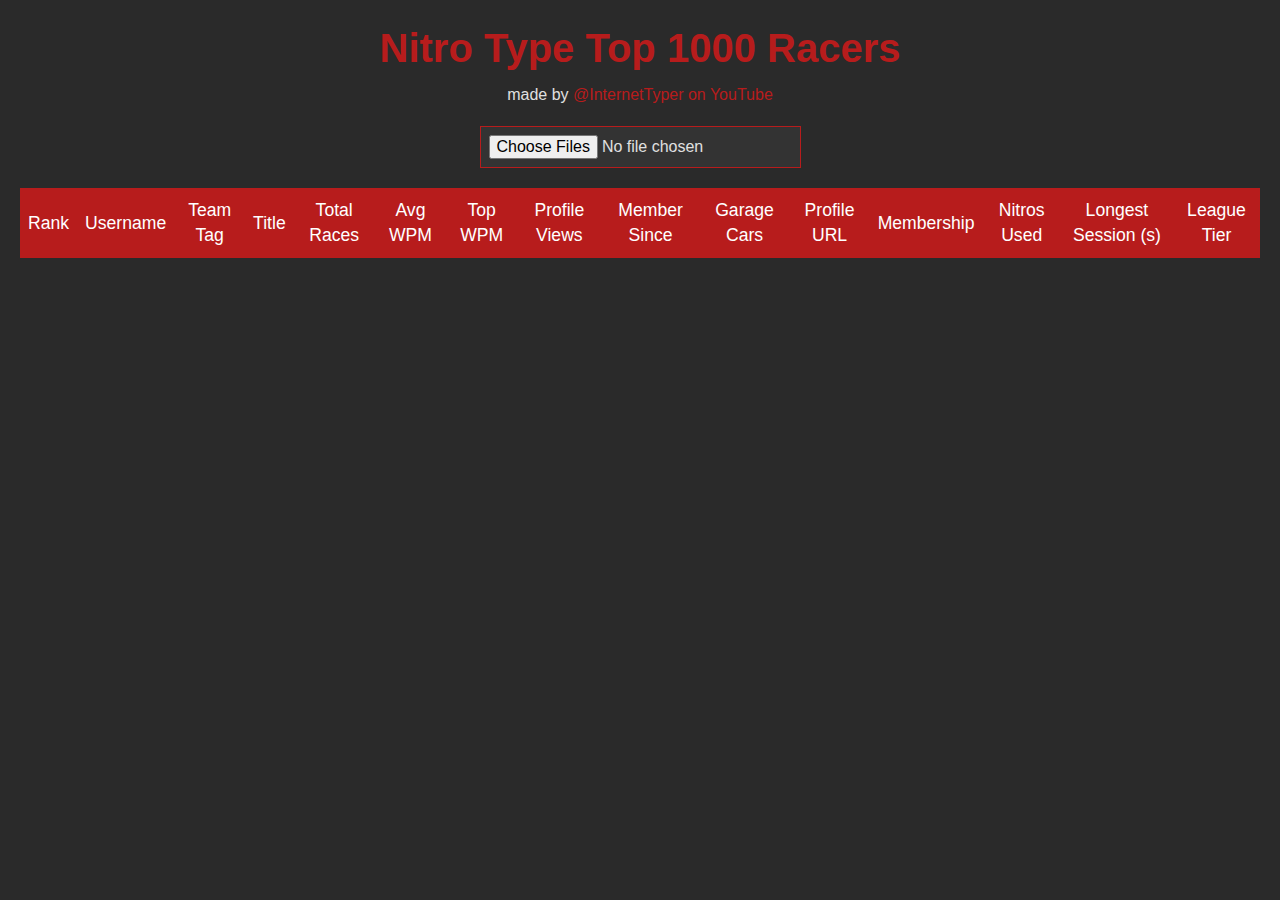
<file: index (2).html>
<!DOCTYPE html>
<html lang="en">
<head>
  <meta charset="UTF-8" />
  <title>Nitro Type Top 1000 Racers</title>
  <style>
    :root {
      --bg-color: #2a2a2a;
      --panel-bg: #333;
      --accent: #b71c1c;
      --text-light: #e0e0e0;
      --text-dark: #121212;
      --font-sans: 'Segoe UI', Tahoma, Geneva, Verdana, sans-serif;
    }

    * {
      box-sizing: border-box;
      margin: 0;
      padding: 0;
    }

    body {
      background-color: var(--bg-color);
      color: var(--text-light);
      font-family: var(--font-sans);
      padding: 20px;
      line-height: 1.4;
    }

    header {
      text-align: center;
      margin-bottom: 20px;
    }

    header h1 {
      font-size: 2.5rem;
      color: var(--accent);
      margin-bottom: 8px;
    }

    header p {
      font-size: 1rem;
    }

    header p a {
      color: var(--accent);
      text-decoration: none;
    }

    header p a:hover {
      text-decoration: underline;
    }

    #fileInput {
      display: block;
      margin: 0 auto 20px;
      padding: 8px;
      background: var(--panel-bg);
      border: 1px solid var(--accent);
      color: var(--text-light);
      font-size: 1rem;
    }

    table {
      width: 100%;
      border-collapse: collapse;
      background: var(--panel-bg);
      font-size: 1rem;
      margin-bottom: 40px;
    }

    th, td {
      padding: 10px 8px;
      text-align: center;
    }

    thead th {
      background: var(--accent);
      color: #fff;
      font-weight: normal;
      font-size: 1.1rem;
    }

    tbody tr:nth-child(odd) {
      background: #343434;
    }

    tbody tr:nth-child(even) {
      background: #3a3a3a;
    }

    td a.profile-link {
      color: var(--accent);
      text-decoration: none;
      word-break: break-all;
    }

    td a.profile-link:hover {
      text-decoration: underline;
    }

    @media (max-width: 800px) {
      table, thead, tbody, th, td, tr {
        display: block;
      }
      thead {
        display: none;
      }
      tr {
        margin-bottom: 15px;
      }
      td {
        display: flex;
        justify-content: space-between;
        padding: 8px 12px;
      }
      td::before {
        content: attr(data-label);
        font-weight: bold;
        color: var(--text-light);
      }
    }
  </style>
</head>
<body>
  <header>
    <h1>Nitro Type Top 1000 Racers</h1>
    <p>
      made by 
      <a href="https://www.youtube.com/@InternetTyper" target="_blank">
        @InternetTyper on YouTube
      </a>
    </p>
  </header>

  <input type="file" id="fileInput" accept=".json" multiple />

  <table id="results">
    <thead>
      <tr>
        <th>Rank</th>
        <th>Username</th>
        <th>Team Tag</th>
        <th>Title</th>
        <th>Total Races</th>
        <th>Avg WPM</th>
        <th>Top WPM</th>
        <th>Profile Views</th>
        <th>Member Since</th>
        <th>Garage Cars</th>
        <th>Profile URL</th>
        <th>Membership</th>
        <th>Nitros Used</th>
        <th>Longest Session (s)</th>
        <th>League Tier</th>
      </tr>
    </thead>
    <tbody></tbody>
  </table>

  <script>
    let racers = [];
    const fileInput = document.getElementById('fileInput');
    const tbody = document.querySelector('#results tbody');

    fileInput.addEventListener('change', async () => {
      const files = Array.from(fileInput.files);
      racers = [];

      for (const file of files) {
        try {
          const text = await file.text();
          const json = JSON.parse(text);
          const info = json.RACER_INFO || json;
          if (!info.username) continue;

          // parse join date
          const joinDate = info.joinDate
            ? info.joinDate.split('T')[0]
            : info.createdStamp
              ? new Date(info.createdStamp * 1000).toISOString().split('T')[0]
              : '';

          // determine garage count
          let garageCount = 0;
          if (Array.isArray(info.cars))        garageCount = info.cars.length;
          else if (Array.isArray(info.garage)) garageCount = info.garage.length;
          else if (typeof info.totalCars === 'number') garageCount = info.totalCars;

          racers.push({
            username:       info.username,
            tag:            info.tag || '',
            title:          info.title || '',
            racesPlayed:    info.racesPlayed || 0,
            avgSpeed:       info.avgSpeed || 0,
            highestSpeed:   info.highestSpeed || 0,
            profileViews:   info.profileViews || 0,
            joinDate,
            garageCars:     garageCount,
            profileURL:     `https://www.nitrotype.com/racer/${info.username}`,
            membership:     info.membership || '',
            nitrosUsed:     info.nitrosUsed || 0,
            longestSession: info.longestSession || 0,
            leagueTier:     info.leagueTier || 0
          });
        } catch {
          // skip invalid JSON files
        }
      }

      // sort by races played descending
      racers.sort((a, b) => b.racesPlayed - a.racesPlayed);

      // render table
      tbody.innerHTML = '';
      const frag = document.createDocumentFragment();
      racers.forEach((r, idx) => {
        const tr = document.createElement('tr');
        tr.innerHTML = `
          <td data-label="Rank">${idx + 1}</td>
          <td data-label="Username">${r.username}</td>
          <td data-label="Team Tag">${r.tag}</td>
          <td data-label="Title">${r.title}</td>
          <td data-label="Total Races">${r.racesPlayed}</td>
          <td data-label="Avg WPM">${r.avgSpeed}</td>
          <td data-label="Top WPM">${r.highestSpeed}</td>
          <td data-label="Profile Views">${r.profileViews}</td>
          <td data-label="Member Since">${r.joinDate}</td>
          <td data-label="Garage Cars">${r.garageCars}</td>
          <td data-label="Profile URL">
            <a class="profile-link" href="${r.profileURL}" target="_blank">
              ${r.profileURL}
            </a>
          </td>
          <td data-label="Membership">${r.membership}</td>
          <td data-label="Nitros Used">${r.nitrosUsed}</td>
          <td data-label="Longest Session">${r.longestSession}</td>
          <td data-label="League Tier">${r.leagueTier}</td>
        `;
        frag.appendChild(tr);
      });
      tbody.appendChild(frag);
    });
  </script>
</body>
</html>
</file>
